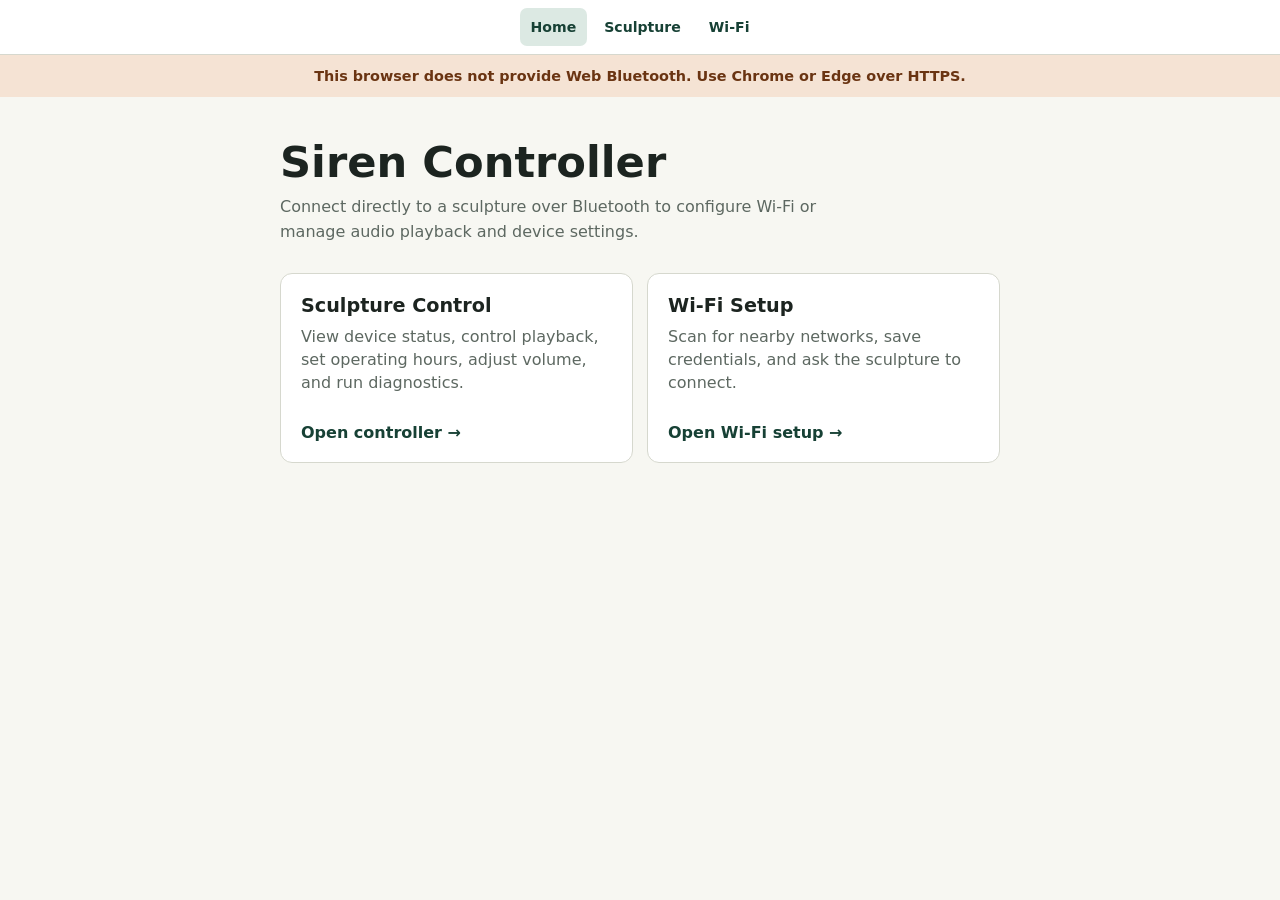
<file: index.html>
<!doctype html>
<html lang="en">
<head>
  <meta charset="utf-8">
  <meta name="viewport" content="width=device-width, initial-scale=1, viewport-fit=cover">
  <title>Siren Controller</title>
  <link rel="icon" href="./icons/siren-controller.svg" type="image/svg+xml">
  <link rel="stylesheet" href="./site.css">
  <style>
    :root {
      color-scheme: light;
      --bg: #f7f7f2;
      --panel: #fff;
      --text: #1c2420;
      --muted: #5d6861;
      --line: #d6d8ce;
      --primary: #174135;
      --primary-soft: #dce9e3;
    }
    * { box-sizing: border-box; }
    body {
      margin: 0;
      background: var(--bg);
      color: var(--text);
      font-family: system-ui, -apple-system, BlinkMacSystemFont, "Segoe UI", sans-serif;
    }
    main { width: min(760px, 100%); margin: 0 auto; padding: 40px 20px; }
    h1 { margin: 0 0 8px; font-size: clamp(1.8rem, 7vw, 2.7rem); }
    .intro { max-width: 580px; margin: 0 0 28px; color: var(--muted); line-height: 1.55; }
    .controller-grid { display: grid; grid-template-columns: repeat(2, minmax(0, 1fr)); gap: 14px; }
    .controller-card {
      display: flex;
      min-height: 190px;
      flex-direction: column;
      justify-content: space-between;
      gap: 20px;
      border: 1px solid var(--line);
      border-radius: 12px;
      padding: 20px;
      background: var(--panel);
      color: inherit;
      text-decoration: none;
    }
    .controller-card:hover, .controller-card:focus-visible { border-color: var(--primary); outline: none; }
    .controller-card h2 { margin: 0 0 8px; font-size: 1.2rem; }
    .controller-card p { margin: 0; color: var(--muted); line-height: 1.45; }
    .open-label { color: var(--primary); font-weight: 750; }
    @media (max-width: 600px) {
      main { padding: 28px 16px; }
      .controller-grid { grid-template-columns: 1fr; }
      .controller-card { min-height: 155px; }
    }
  </style>
</head>
<body>
<main>
  <h1>Siren Controller</h1>
  <p class="intro">Connect directly to a sculpture over Bluetooth to configure Wi-Fi or manage audio playback and device settings.</p>

  <div class="controller-grid">
    <a class="controller-card" href="./siren-sculpture-code/web-bluetooth/siren-control.html">
      <div>
        <h2>Sculpture Control</h2>
        <p>View device status, control playback, set operating hours, adjust volume, and run diagnostics.</p>
      </div>
      <span class="open-label">Open controller →</span>
    </a>
    <a class="controller-card" href="./rpi-ble-wifi-provisioning/web-bluetooth/provisioning.html">
      <div>
        <h2>Wi-Fi Setup</h2>
        <p>Scan for nearby networks, save credentials, and ask the sculpture to connect.</p>
      </div>
      <span class="open-label">Open Wi-Fi setup →</span>
    </a>
  </div>
</main>
<script src="./site.js"></script>
</body>
</html>
</file>
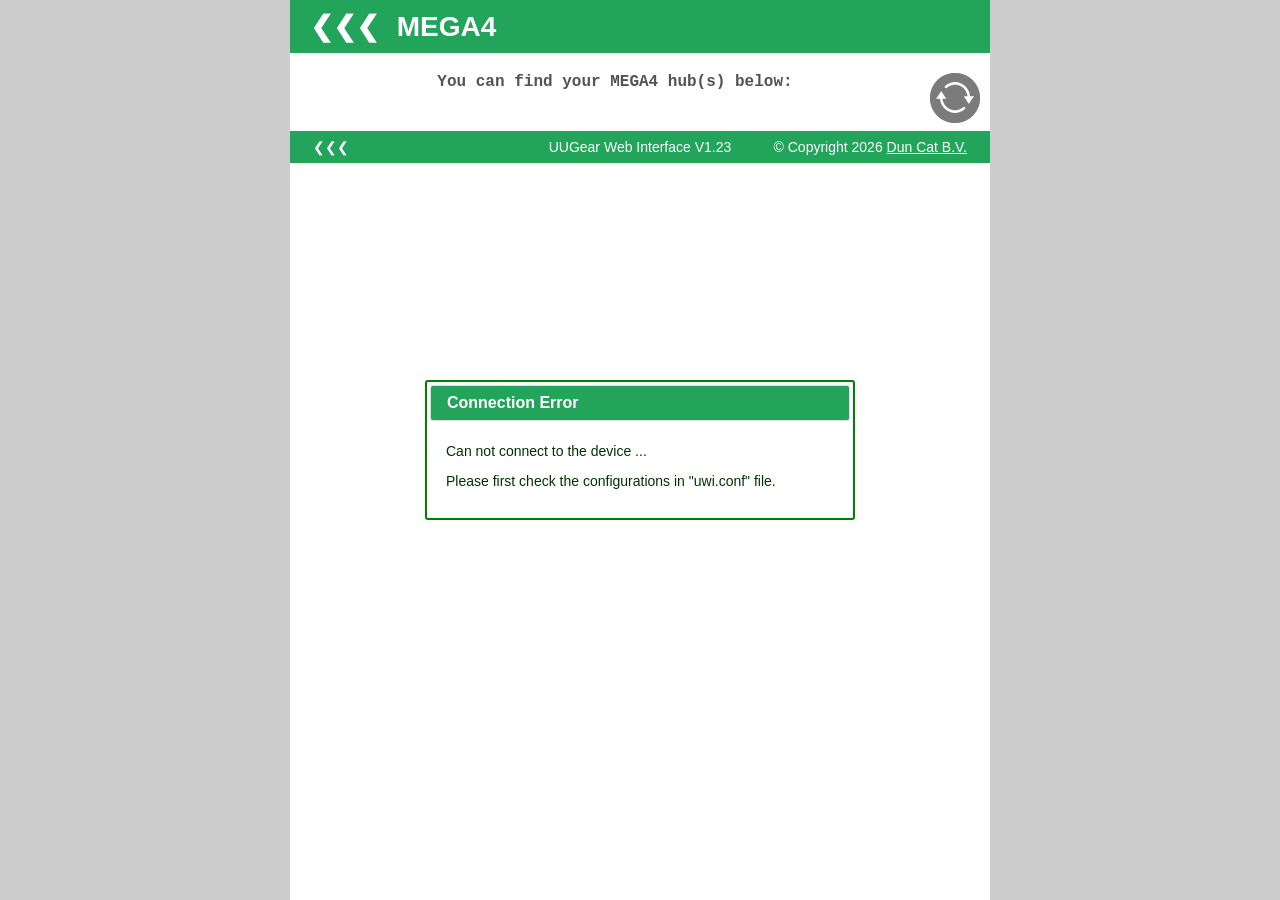
<file: reference/sample/wittypi-web-interface-scripts/mega4/index.html>
<!DOCTYPE html>
<html>
  <head>
    <title>MEGA4</title>
    <meta name="viewport" content="width=700">
    <link rel="stylesheet" type="text/css" href="../common/css/jquery-ui.css">
    <link rel="stylesheet" type="text/css" href="../common/css/jquery.timepicker.css">
    <link rel="stylesheet" type="text/css" href="../common/css/common.css">
    <link rel="stylesheet" type="text/css" href="../mega4/css/mega4.css">
    <script type="text/javascript" src="../uwi.conf"></script>
    <script type="text/javascript" src="../common/js/jquery.js"></script>
    <script type="text/javascript" src="../common/js/jquery-ui.js"></script>
    <script type="text/javascript" src="../common/js/jquery.timepicker.js"></script>
    <script type="text/javascript" src="../common/js/jquery.textfill.js"></script>
    <script type="text/javascript" src="../common/js/common.js"></script>
    <script type="text/javascript" src="./js/mega4.js"></script>
  </head>
  <body>
  <div class="content">
    <H1><a class='homebutton' href='/' target='_self' title='Back to homepage'>&#10094;&#10094;&#10094;</a> MEGA4 <span class='revInfo'></span></H1>
    <div class="overview">
      You can find your MEGA4 hub(s) below:
      <div style="float:right"><a title="Auto refresh on/off"><img id="refresh" src="../common/img/refresh_disabled.gif"></img></a></div>
    </div>
    <div class="section">
    </div>
  </div>
  <div class="shade"><img src="img/wait.gif" width="164" height="164" /></div>
  <script>
  $(document).ready(function(){
  	sharedWS.addTask('mega4|api_has_hardware', function(event) {
      if (event.data != 'yes') {
      	missingMega4();
      } else {
      	sharedWS.addTask('mega4|api_has_software', function(event) {
	      	if (event.data != 'yes') {
	      		missingSoftware();
	      	} else {
	      	  refresh();
	      	}
	      });
      }
    });
    var ref_int = null;
    var ref_btn = $('#refresh');
    ref_btn.click(function() {
      if (ref_int == null) {
        ref_int = setInterval(refresh, 1000);
        ref_btn.attr('src', '../common/img/refresh.gif');
      } else {
        clearInterval(ref_int);
        ref_btn.attr('src', '../common/img/refresh_disabled.gif');
        ref_int = null;
      }
    });
  });
  footer();
  </script>
  </body>
</html>
</file>
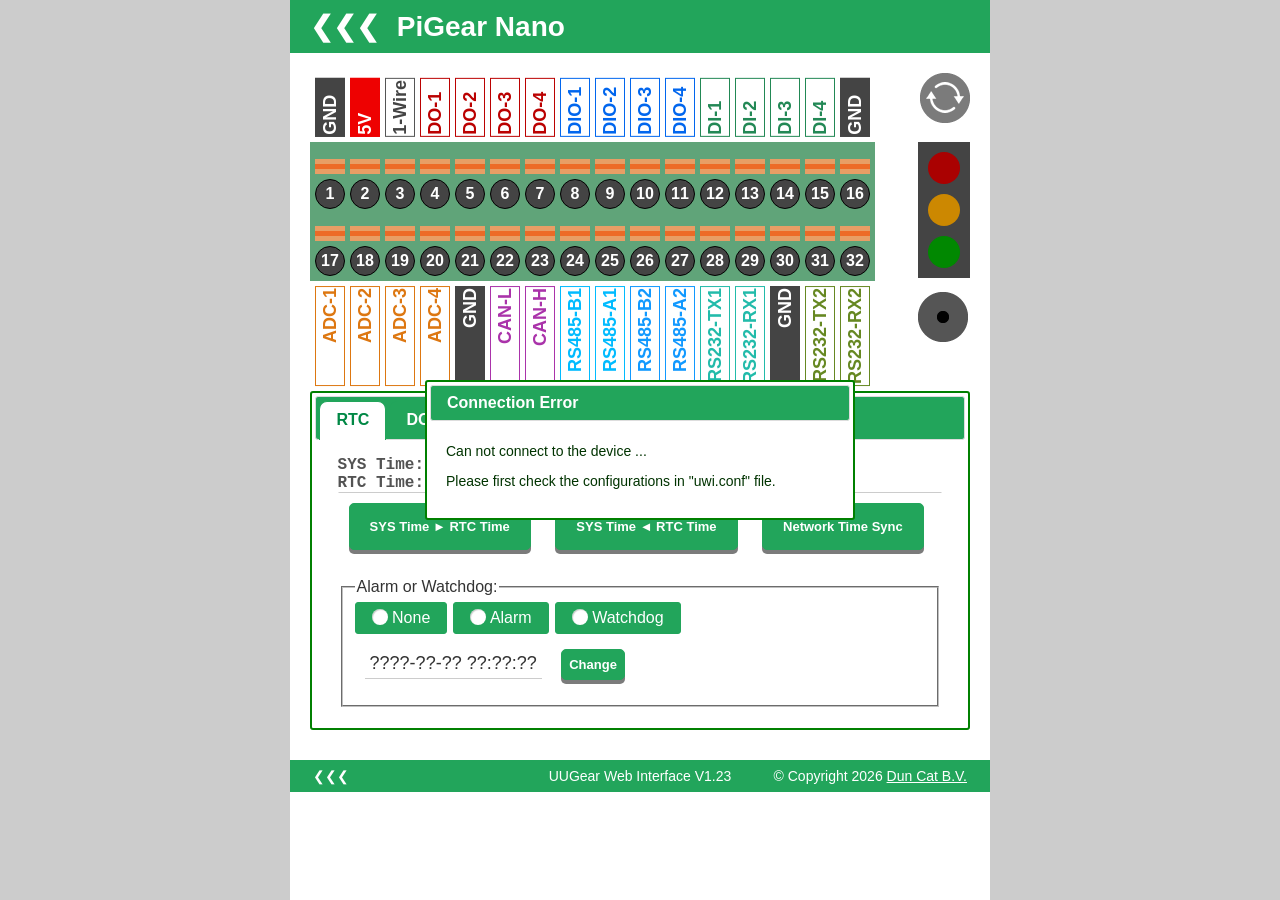
<file: reference/sample/wittypi-web-interface-scripts/pgnano/index.html>
<!DOCTYPE html>
<html>
  <head>
    <title>PiGear Nano</title>
    <meta name="viewport" content="width=700">
    <link rel="stylesheet" type="text/css" href="../common/css/jquery-ui.css">
    <link rel="stylesheet" type="text/css" href="../common/css/jquery.timepicker.css">
    <link rel="stylesheet" type="text/css" href="../common/css/common.css">
    <link rel="stylesheet" type="text/css" href="../pgnano/css/pgnano.css">
    <script type="text/javascript" src="../uwi.conf"></script>
    <script type="text/javascript" src="../common/js/jquery.js"></script>
    <script type="text/javascript" src="../common/js/jquery-ui.js"></script>
    <script type="text/javascript" src="../common/js/jquery.timepicker.js"></script>
    <script type="text/javascript" src="../common/js/jquery.textfill.js"></script>
    <script type="text/javascript" src="../common/js/common.js"></script>
    <script type="text/javascript" src="./js/pgnano.js"></script>
  </head>
  <body>
  <div class="content">
    <H1><a class='homebutton' href='/' target='_self' title='Back to homepage'>&#10094;&#10094;&#10094;</a> PiGear Nano</H1>
    <div class="overview">
      <div style="float:right;margin-right:20px; margin-top:20px"><a title="Auto refresh on/off"><img id="refresh" src="../common/img/refresh_disabled.gif"></img></a></div>
    </div>
    <div class="section">
    <table class='connector_labels up'>
      <tr>
        <td class='label gnd'>GND</td><td class='label vcc'>5V</td><td class='label'>1-Wire</td><td class='label do'>DO-1</td>
        <td class='label do'>DO-2</td><td class='label do'>DO-3</td><td class='label do'>DO-4</td><td class='label dio'>DIO-1</td>
        <td class='label dio'>DIO-2</td><td class='label dio'>DIO-3</td><td class='label dio'>DIO-4</td><td class='label di'>DI-1</td>
        <td class='label di'>DI-2</td><td class='label di'>DI-3</td><td class='label di'>DI-4</td><td class='label gnd'>GND</td>
      </tr>
    </table>
    <table class='leds'>
      <tr><td class='led red' title='Click to turn on red LED'></td></tr>
      <tr><td class='led yellow' title='Click to turn on yellow LED'></td></tr>
      <tr><td class='led green'></td></tr>
    </table>
	  <table class='cable_connector'>
      <tr>
        <td colspan='16' class='space'></td>
      </tr>
      <tr>
        <td class='btn'></td><td class='btn'></td><td class='btn'></td><td class='btn'></td>
        <td class='btn'></td><td class='btn'></td><td class='btn'></td><td class='btn'></td>
        <td class='btn'></td><td class='btn'></td><td class='btn'></td><td class='btn'></td>
        <td class='btn'></td><td class='btn'></td><td class='btn'></td><td class='btn'></td>
      </tr>
      <tr>
        <td class='hole'>1</td><td class='hole'>2</td><td class='hole'>3</td><td class='hole do'>4</td>
        <td class='hole do'>5</td><td class='hole do'>6</td><td class='hole do'>7</td><td class='hole dio'>8</td>
        <td class='hole dio'>9</td><td class='hole dio'>10</td><td class='hole dio'>11</td><td class='hole di'>12</td>
        <td class='hole di'>13</td><td class='hole di'>14</td><td class='hole di'>15</td><td class='hole'>16</td>
      </tr>
      <tr>
        <td colspan='16' class='space'></td>
      </tr>
      <tr>
        <td class='btn'></td><td class='btn'></td><td class='btn'></td><td class='btn'></td>
        <td class='btn'></td><td class='btn'></td><td class='btn'></td><td class='btn'></td>
        <td class='btn'></td><td class='btn'></td><td class='btn'></td><td class='btn'></td>
        <td class='btn'></td><td class='btn'></td><td class='btn'></td><td class='btn'></td>
      </tr>
      <tr>
        <td class='hole adc'>17</td><td class='hole adc'>18</td><td class='hole adc'>19</td><td class='hole adc'>20</td>
        <td class='hole'>21</td><td class='hole'>22</td><td class='hole'>23</td><td class='hole'>24</td>
        <td class='hole'>25</td><td class='hole'>26</td><td class='hole'>27</td><td class='hole'>28</td>
        <td class='hole'>29</td><td class='hole'>30</td><td class='hole'>31</td><td class='hole'>32</td>
      </tr>
	  </table>
    <img class='buzzer' src='img/buzzer.png' title='Click to turn on buzzer'></img>
    <table class='connector_labels down'>
      <tr>
        <td class='label adc'>ADC-1</td><td class='label adc'>ADC-2</td><td class='label adc'>ADC-3</td><td class='label adc'>ADC-4</td>
        <td class='label gnd'>GND</td><td class='label can'>CAN-L</td><td class='label can'>CAN-H</td><td class='label rs485_1'>RS485-B1</td>
        <td class='label rs485_1'>RS485-A1</td><td class='label rs485_2'>RS485-B2</td><td class='label rs485_2'>RS485-A2</td><td class='label rs232_1'>RS232-TX1</td>
        <td class='label rs232_1'>RS232-RX1</td><td class='label gnd'>GND<td class='label rs232_2'>RS232-TX2</td><td class='label rs232_2'>RS232-RX2</td>
      </tr>
    </table>
    <div id="tabs">
      <ul>
        <li><a href="#rtc">RTC</a></li>
        <li><a href="#do">DO</a></li>
        <li><a href="#dio">DIO</a></li>
        <li><a href="#di">DI</a></li>
        <li><a href="#adc">ADC</a></li>
      </ul>
      <div id="rtc">
        <div class='overview' id='systime'>SYS Time: </div>
        <div class='overview' id='rtctime'>RTC Time: </div>
        <div class="row">
          <button id="sys_to_rtc">SYS Time &#9658; RTC Time</button>
          <button id="rtc_to_sys">SYS Time &#9668; RTC Time</button>
          <button id="network_sync">Network Time Sync</button>
          <div>&nbsp;</div>
          <fieldset>
            <legend>Alarm or Watchdog: </legend>
            <label for="none">None</label>
            <input type="radio" name="alarm_watchdog" id="none">
            <label for="alarm">Alarm</label>
            <input type="radio" name="alarm_watchdog" id="alarm">
            <label for="watchdog">Watchdog</label>
            <input type="radio" name="alarm_watchdog" id="watchdog">
            <div id="alarm_details">
              <span id="alarm_time">????-??-?? ??:??:??</span>
              <button id="set_alarm">Change</button>
            </div>
          </fieldset>
        </div>
      </div>
      <div id="do">
        <table class="datagrid dout">
          <tr class="header"><td>DO-1</td><td>DO-2</td><td>DO-3</td><td>DO-4</td></tr>
          <tr>
            <td id="do1" class="clickable" title="Click to change value">0</td>
            <td id="do2" class="clickable" title="Click to change value">0</td>
            <td id="do3" class="clickable" title="Click to change value">0</td>
            <td id="do4" class="clickable" title="Click to change value">0</td>
          </tr>
        </table>
      </div>
      <div id="dio">
        <table class="datagrid dinout">
          <tr class="header"><td>DIO-1</td><td>DIO-2</td><td>DIO-3</td><td>DIO-4</td></tr>
          <tr>
            <td colspan=4>
              <select id="dio-modes">
                <option value="ININININ">IN - IN - IN - IN</option>
                <option value="ININOUTOUT">IN - IN - OUT - OUT</option>
                <option value="OUTOUTININ">OUT - OUT - IN - IN</option>
                <option value="OUTOUTOUTOUT">OUT - OUT - OUT - OUT</option>
              </select>
            </td>
          </tr>
          <tr>
            <td id="dio1">0</td>
            <td id="dio2">0</td>
            <td id="dio3">0</td>
            <td id="dio4">0</td>
          </tr>
        </table>
      </div>
      <div id="di">
        <table class="datagrid din">
          <tr class="header"><td>DI-1</td><td>DI-2</td><td>DI-3</td><td>DI-4</td></tr>
          <tr>
            <td id="di1">0</td>
            <td id="di2">0</td>
            <td id="di3">0</td>
            <td id="di4">0</td>
          </tr>
        </table>
      </div>
      <div id="adc">
        <div id="adc_conf">
          SPS=
          <select id="sps">
            <option value="240">240</option>
            <option value="60">60</option>
            <option value="15">15</option>
            <option value="3">3</option>
          </select>
          &nbsp;&nbsp;&nbsp;
          PGA=
          <select id="pga">
            <option value="1">1</option>
            <option value="2">2</option>
            <option value="4">4</option>
            <option value="8">8</option>
          </select>
        </div>
        <table class="datagrid adc">
          <tr class="header"><td> </td><td>ADC-1</td><td>ADC-2</td><td>ADC-3</td><td>ADC-4</td></tr>
          <tr>
            <td>Code</td>
            <td id="adc_c1">0</td>
            <td id="adc_c2">0</td>
            <td id="adc_c3">0</td>
            <td id="adc_c4">0</td>
          </tr>
          <tr>
            <td>Voltage</td>
            <td id="adc_v1">0.000000</td>
            <td id="adc_v2">0.000000</td>
            <td id="adc_v3">0.000000</td>
            <td id="adc_v4">0.000000</td>
          </tr>
        </table>
      </div>
    </div>
    </div>
  </div>
  <script>
  $(document).ready(function(){
    $("#tabs").tabs({
      activate: function (event, ui) {
        curTab = ui.newPanel[0].id;
        refresh_tab_content();
      }
    });
    $('#dio-modes').selectmenu({width:320}).on('selectmenuchange', function(ul, item) {
       set_dio_modes(item.item.value);
    });
    $('#sps').selectmenu({width:'auto'}).on('selectmenuchange', function(ul, item) {
       set_adc_sps(item.item.value);
    });
    $('#pga').selectmenu({width:'auto'}).on('selectmenuchange', function(ul, item) {
       set_adc_pga(item.item.value);
    });
  	sharedWS.addTask('pgnano|api_has_hardware', function(event) {
      if (event.data != 'yes') {
      	missingPiGearNano();
      } else {
      	sharedWS.addTask('pgnano|api_has_software', function(event) {
	      	if (event.data != 'yes') {
	      		missingSoftware();
	      	} else {
	      	  refresh();
	      	}
	      });
      }
    });
    var ref_int = null;
    var ref_btn = $('#refresh');
    ref_btn.click(function() {
      if (ref_int == null) {
        ref_int = setInterval(refresh, 1000);
        ref_btn.attr('src', '../common/img/refresh.gif');
      } else {
        clearInterval(ref_int);
        ref_btn.attr('src', '../common/img/refresh_disabled.gif');
        ref_int = null;
      }
    });
    
    var buzzer = $('.buzzer');
    buzzer.click(function() {
      if (buzzer.hasClass('on')) {
        sharedWS.addTask('pgnano|api_buzzer_off', function(event) {
          buzzer.removeClass('on');
          buzzer.attr('src', 'img/buzzer.png');
          buzzer.attr('title', 'Click to turn on buzzer');
        });     
      } else {
        sharedWS.addTask('pgnano|api_buzzer_on', function(event) {
          buzzer.addClass('on');
          buzzer.attr('src', 'img/buzzer_on.png');
          buzzer.attr('title', 'Click to turn off buzzer');
        });
      }
    });
    
    var redLed = $('.led.red');
    var yellowLed = $('.led.yellow');
    redLed.click(function() {
      if (redLed.hasClass('on')) {
        sharedWS.addTask('pgnano|api_red_led_off', function(event) {
          redLed.removeClass('on');
          redLed.attr('title', 'Click to turn on red LED');
          yellowLed.addClass('on');
          yellowLed.attr('title', 'Click to turn off yellow LED');
        });
      } else {
        sharedWS.addTask('pgnano|api_red_led_on', function(event) {
          redLed.addClass('on');
          redLed.attr('title', 'Click to turn off red LED');
          yellowLed.removeClass('on');
          yellowLed.attr('title', 'Click to turn on yellow LED');
        });
      }
    });
    yellowLed.click(function() {
      if (yellowLed.hasClass('on')) {
        sharedWS.addTask('pgnano|api_red_led_on', function(event) {
          redLed.addClass('on');
          redLed.attr('title', 'Click to turn off red LED');
          yellowLed.removeClass('on');
          yellowLed.attr('title', 'Click to turn on yellow LED');
        });
      } else {
        sharedWS.addTask('pgnano|api_red_led_off', function(event) {
          redLed.removeClass('on');
          redLed.attr('title', 'Click to turn on red LED');
          yellowLed.addClass('on');
          yellowLed.attr('title', 'Click to turn off yellow LED');
        });
      }
    });
    
    $('.do').click(function(){$('a[href="#do"]').click();});
    $('.dio').click(function(){$('a[href="#dio"]').click();});
    $('.di').click(function(){$('a[href="#di"]').click();});
    $('.adc').click(function(){$('a[href="#adc"]').click();});
    
    $('#sys_to_rtc').click(sys_to_rtc);
    $('#rtc_to_sys').click(rtc_to_sys);
    $('#network_sync').click(network_sync);
    
    $("input[name='alarm_watchdog']").checkboxradio().click(function(){
      var selId = $(this).attr("id");
      $('#alarm_details').css('display', selId == 'alarm' ? 'block' : 'none');
      if (selId == 'alarm') {
        turn_off_watchdog();
      } else if (selId == 'watchdog') {
        turn_on_watchdog();
      } else {
        turn_off_watchdog();
        save_alarm('');
      }  
    });
    
    $('#set_alarm').click(set_alarm);
    
    $('#do1').click(function(){ toggle_do(1); });
    $('#do2').click(function(){ toggle_do(2); });
    $('#do3').click(function(){ toggle_do(3); });
    $('#do4').click(function(){ toggle_do(4); });
    
    $('#dio1').click(function(){ toggle_dio(1); });
    $('#dio2').click(function(){ toggle_dio(2); });
    $('#dio3').click(function(){ toggle_dio(3); });
    $('#dio4').click(function(){ toggle_dio(4); });
    
  });
  footer();
  </script>
  </body>
</html>
</file>
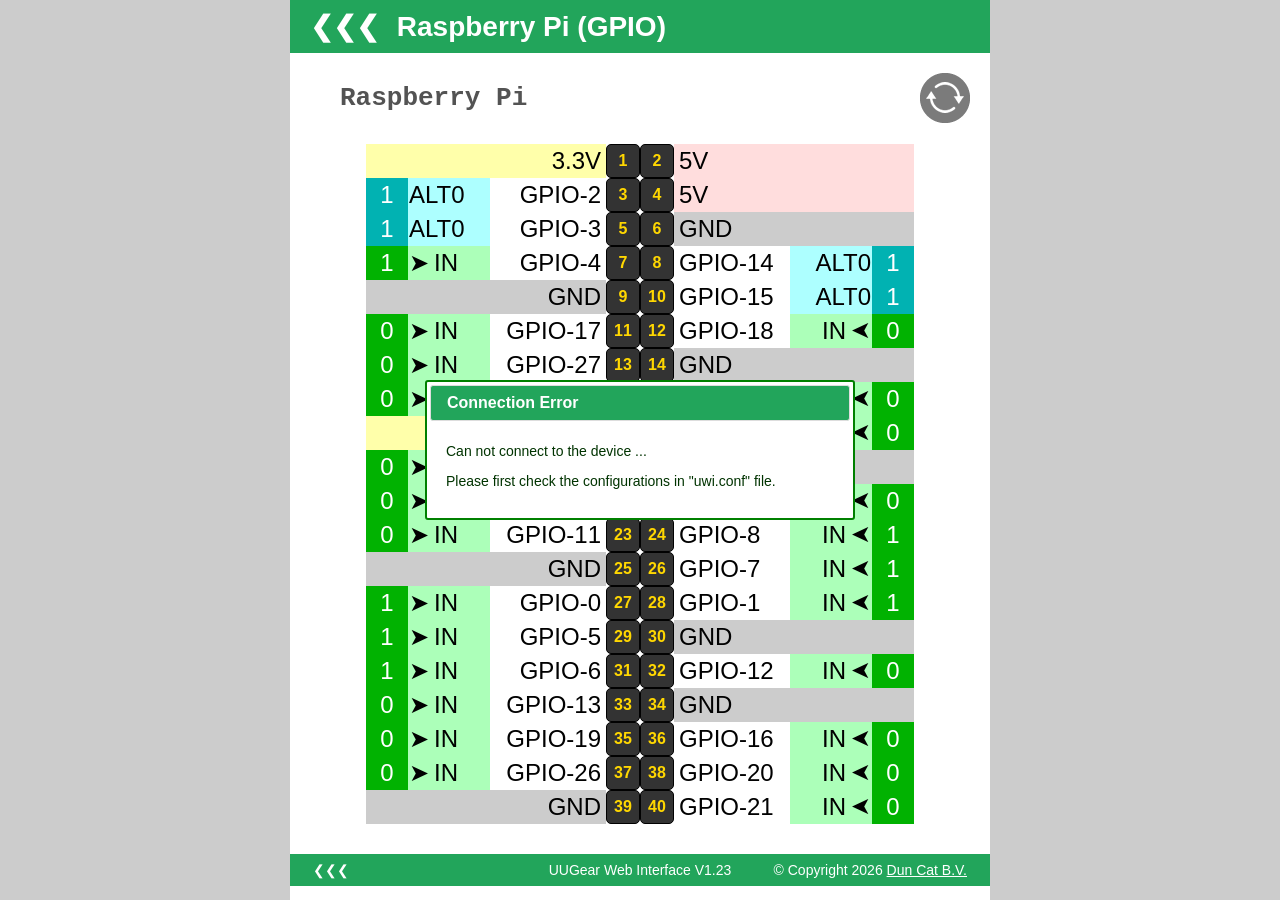
<file: reference/sample/wittypi-web-interface-scripts/rpi/index.html>
<!DOCTYPE html>
<html>
  <head>
    <title>Raspberry Pi (GPIO)</title>
    <meta name="viewport" content="width=700">
    <link rel="stylesheet" type="text/css" href="../common/css/jquery-ui.css">
    <link rel="stylesheet" type="text/css" href="../common/css/common.css">
    <link rel="stylesheet" type="text/css" href="./css/rpi.css">
    <script type="text/javascript" src="../uwi.conf"></script>
    <script type="text/javascript" src="../common/js/jquery.js"></script>
    <script type="text/javascript" src="../common/js/jquery-ui.js"></script>
    <script type="text/javascript" src="../common/js/common.js"></script>
    <script type="text/javascript" src="./js/rpi.js"></script>
  </head>
  <body>
  <div class="content">
    <H1><a class='homebutton' href='/' target='_self' title='Back to homepage'>&#10094;&#10094;&#10094;</a> Raspberry Pi (GPIO)</H1>
    <div class="section">
    <div class="overview" style="line-height: 50px;">
        <div style="float:right"><a title="Auto refresh on/off"><img id="refresh" src="../common/img/refresh_disabled.gif"></img></a></div>
        <div id='rpiModel'>Raspberry Pi</div>
    </div>
      
    <table id='gpioTable'>
      <tr>
        <td class='tool'></td><td class='gpio_value dc3v3'></td><td class='dc3v3 lcol'></td><td class='gpio_label dc3v3 lcol'>3.3V</td><td class='gpio_header'>1</td>
          <td class='gpio_header'>2</td><td class='gpio_label dc5v rcol'>5V</td><td class='dc5v rcol'></td><td class='gpio_value dc5v'></td><td class='tool'></td>
      </tr>
      <tr>
        <td class='tool'></td><td class='gpio_value alt0'>1</td><td class='gpio_mode alt0 lcol'>ALT0</td><td class='gpio_label lcol'>GPIO-2</td><td class='gpio_header'>3</td>
          <td class='gpio_header'>4</td><td class='gpio_label dc5v rcol'>5V</td><td class='dc5v rcol'></td><td class='gpio_value dc5v'></td><td class='tool'></td>
      </tr>
      <tr>
        <td class='tool'></td><td class='gpio_value alt0'>1</td><td class='gpio_mode alt0 lcol'>ALT0</td><td class='gpio_label lcol'>GPIO-3</td><td class='gpio_header'>5</td>
          <td class='gpio_header'>6</td><td class='gpio_label gnd rcol'>GND</td><td class='gnd rcol'></td><td class='gpio_value gnd'></td><td class='tool'></td>
      </tr>
      <tr>
        <td class='tool'></td><td class='gpio_value input'>1</td><td class='gpio_mode input lcol'>IN</td><td class='gpio_label lcol'>GPIO-4</td><td class='gpio_header'>7</td>
          <td class='gpio_header'>8</td><td class='gpio_label rcol'>GPIO-14</td><td class='gpio_mode alt0 rcol'>ALT0</td><td class='gpio_value alt0'>1</td><td class='tool'></td>
      </tr>
      <tr>
        <td class='tool'></td><td class='gpio_value gnd'></td><td class='gnd lcol'></td><td class='gpio_label gnd lcol'>GND</td><td class='gpio_header'>9</td>
          <td class='gpio_header'>10</td><td class='gpio_label rcol'>GPIO-15</td><td class='gpio_mode alt0 rcol'>ALT0</td><td class='gpio_value alt0'>1</td><td class='tool'></td>
      </tr>
      <tr>
        <td class='tool'></td><td class='gpio_value input'>0</td><td class='gpio_mode input lcol'>IN</td><td class='gpio_label lcol'>GPIO-17</td><td class='gpio_header'>11</td>
          <td class='gpio_header'>12</td><td class='gpio_label rcol'>GPIO-18</td><td class='gpio_mode input rcol'>IN</td><td class='gpio_value input'>0</td><td class='tool'></td>
      </tr>
      <tr>
        <td class='tool'></td><td class='gpio_value input'>0</td><td class='gpio_mode input lcol'>IN</td><td class='gpio_label lcol'>GPIO-27</td><td class='gpio_header'>13</td>
          <td class='gpio_header'>14</td><td class='gpio_label gnd rcol'>GND</td><td class='gnd rcol'></td><td class='gpio_value gnd'></td><td class='tool'></td>
      </tr>
      <tr>
        <td class='tool'></td><td class='gpio_value input'>0</td><td class='gpio_mode input lcol'>IN</td><td class='gpio_label lcol'>GPIO-22</td><td class='gpio_header'>15</td>
          <td class='gpio_header'>16</td><td class='gpio_label rcol'>GPIO-23</td><td class='gpio_mode input rcol'>IN</td><td class='gpio_value input'>0</td><td class='tool'></td>
      </tr>
      <tr>
        <td class='tool'></td><td class='gpio_value dc3v3'></td><td class='dc3v3 lcol'></td><td class='gpio_label dc3v3 lcol'>3.3V</td><td class='gpio_header'>17</td>
          <td class='gpio_header'>18</td><td class='gpio_label rcol'>GPIO-24</td><td class='gpio_mode input rcol'>IN</td><td class='gpio_value input'>0</td><td class='tool'></td>
      </tr>
      <tr>
        <td class='tool'></td><td class='gpio_value input'>0</td><td class='gpio_mode input lcol'>IN</td><td class='gpio_label lcol'>GPIO-10</td><td class='gpio_header'>19</td>
          <td class='gpio_header'>20</td><td class='gpio_label gnd rcol'>GND</td><td class='gnd rcol'></td><td class='gpio_value gnd'></td><td class='tool'></td>
      </tr>
      <tr>
        <td class='tool'></td><td class='gpio_value input'>0</td><td class='gpio_mode input lcol'>IN</td><td class='gpio_label lcol'>GPIO-9</td><td class='gpio_header'>21</td>
          <td class='gpio_header'>22</td><td class='gpio_label rcol'>GPIO-25</td><td class='gpio_mode input rcol'>IN</td><td class='gpio_value input'>0</td><td class='tool'></td>
      </tr>
      <tr>
        <td class='tool'></td><td class='gpio_value input'>0</td><td class='gpio_mode input lcol'>IN</td><td class='gpio_label lcol'>GPIO-11</td><td class='gpio_header'>23</td>
          <td class='gpio_header'>24</td><td class='gpio_label rcol'>GPIO-8</td><td class='gpio_mode input rcol'>IN</td><td class='gpio_value input'>1</td><td class='tool'></td>
      </tr>
      <tr>
        <td class='tool'></td><td class='gpio_value gnd'></td><td class='gnd lcol'></td><td class='gpio_label gnd lcol'>GND</td><td class='gpio_header'>25</td>
          <td class='gpio_header'>26</td><td class='gpio_label rcol'>GPIO-7</td><td class='gpio_mode input rcol'>IN</td><td class='gpio_value input'>1</td><td class='tool'></td>
      </tr>
      <tr>
        <td class='tool'></td><td class='gpio_value input'>1</td><td class='gpio_mode input lcol'>IN</td><td class='gpio_label lcol'>GPIO-0</td><td class='gpio_header'>27</td>
          <td class='gpio_header'>28</td><td class='gpio_label rcol'>GPIO-1</td><td class='gpio_mode input rcol'>IN</td><td class='gpio_value input'>1</td><td class='tool'></td>
      </tr>      
      <tr>
        <td class='tool'></td><td class='gpio_value input'>1</td><td class='gpio_mode input lcol'>IN</td><td class='gpio_label lcol'>GPIO-5</td><td class='gpio_header'>29</td>
          <td class='gpio_header'>30</td><td class='gpio_label gnd rcol'>GND</td><td class='gnd rcol'></td><td class='gpio_value gnd'></td><td class='tool'></td>
      </tr>
      <tr>
        <td class='tool'></td><td class='gpio_value input'>1</td><td class='gpio_mode input lcol'>IN</td><td class='gpio_label lcol'>GPIO-6</td><td class='gpio_header'>31</td>
          <td class='gpio_header'>32</td><td class='gpio_label rcol'>GPIO-12</td><td class='gpio_mode input rcol'>IN</td><td class='gpio_value input'>0</td><td class='tool'></td>
      </tr>
      <tr>
        <td class='tool'></td><td class='gpio_value input'>0</td><td class='gpio_mode input lcol'>IN</td><td class='gpio_label lcol'>GPIO-13</td><td class='gpio_header'>33</td>
          <td class='gpio_header'>34</td><td class='gpio_label gnd rcol'>GND</td><td class='gnd rcol'></td><td class='gpio_value gnd'></td><td class='tool'></td>
      </tr>
      <tr>
        <td class='tool'></td><td class='gpio_value input'>0</td><td class='gpio_mode input lcol'>IN</td><td class='gpio_label lcol'>GPIO-19</td><td class='gpio_header'>35</td>
          <td class='gpio_header'>36</td><td class='gpio_label rcol'>GPIO-16</td><td class='gpio_mode input rcol'>IN</td><td class='gpio_value input'>0</td><td class='tool'></td>
      </tr>
      <tr>
        <td class='tool'></td><td class='gpio_value input'>0</td><td class='gpio_mode input lcol'>IN</td><td class='gpio_label lcol'>GPIO-26</td><td class='gpio_header'>37</td>
          <td class='gpio_header'>38</td><td class='gpio_label rcol'>GPIO-20</td><td class='gpio_mode input rcol'>IN</td><td class='gpio_value input'>0</td><td class='tool'></td>
      </tr>
      <tr>
        <td class='tool'></td><td class='gpio_value gnd'></td><td class='gnd lcol'></td><td class='gpio_label gnd lcol'>GND</td><td class='gpio_header'>39</td>
          <td class='gpio_header'>40</td><td class='gpio_label rcol'>GPIO-21</td><td class='gpio_mode input rcol'>IN</td><td class='gpio_value input'>0</td><td class='tool'></td>
      </tr>
    </table>
  
    </div>
  </div>
  <script>
  $(document).ready(function(){
    sharedWS.addTask('rpi|api_get_rpi_model', function(event) {
		  $('#rpiModel').text(event.data);
	    refreshGPIO();
	  });
    var ref_int = null;
    var ref_btn = $('#refresh');
    ref_btn.click(function() {
      if (ref_int == null) {
        ref_int = setInterval(refreshGPIO, 1000);
        ref_btn.attr('src', '../common/img/refresh.gif');
      } else {
        clearInterval(ref_int);
        ref_btn.attr('src', '../common/img/refresh_disabled.gif');
        ref_int = null;
      }
    });
    setupValueButtons();
    setupModeButtons();
  });
  footer();
  </script>
  </body>
</html>
</file>
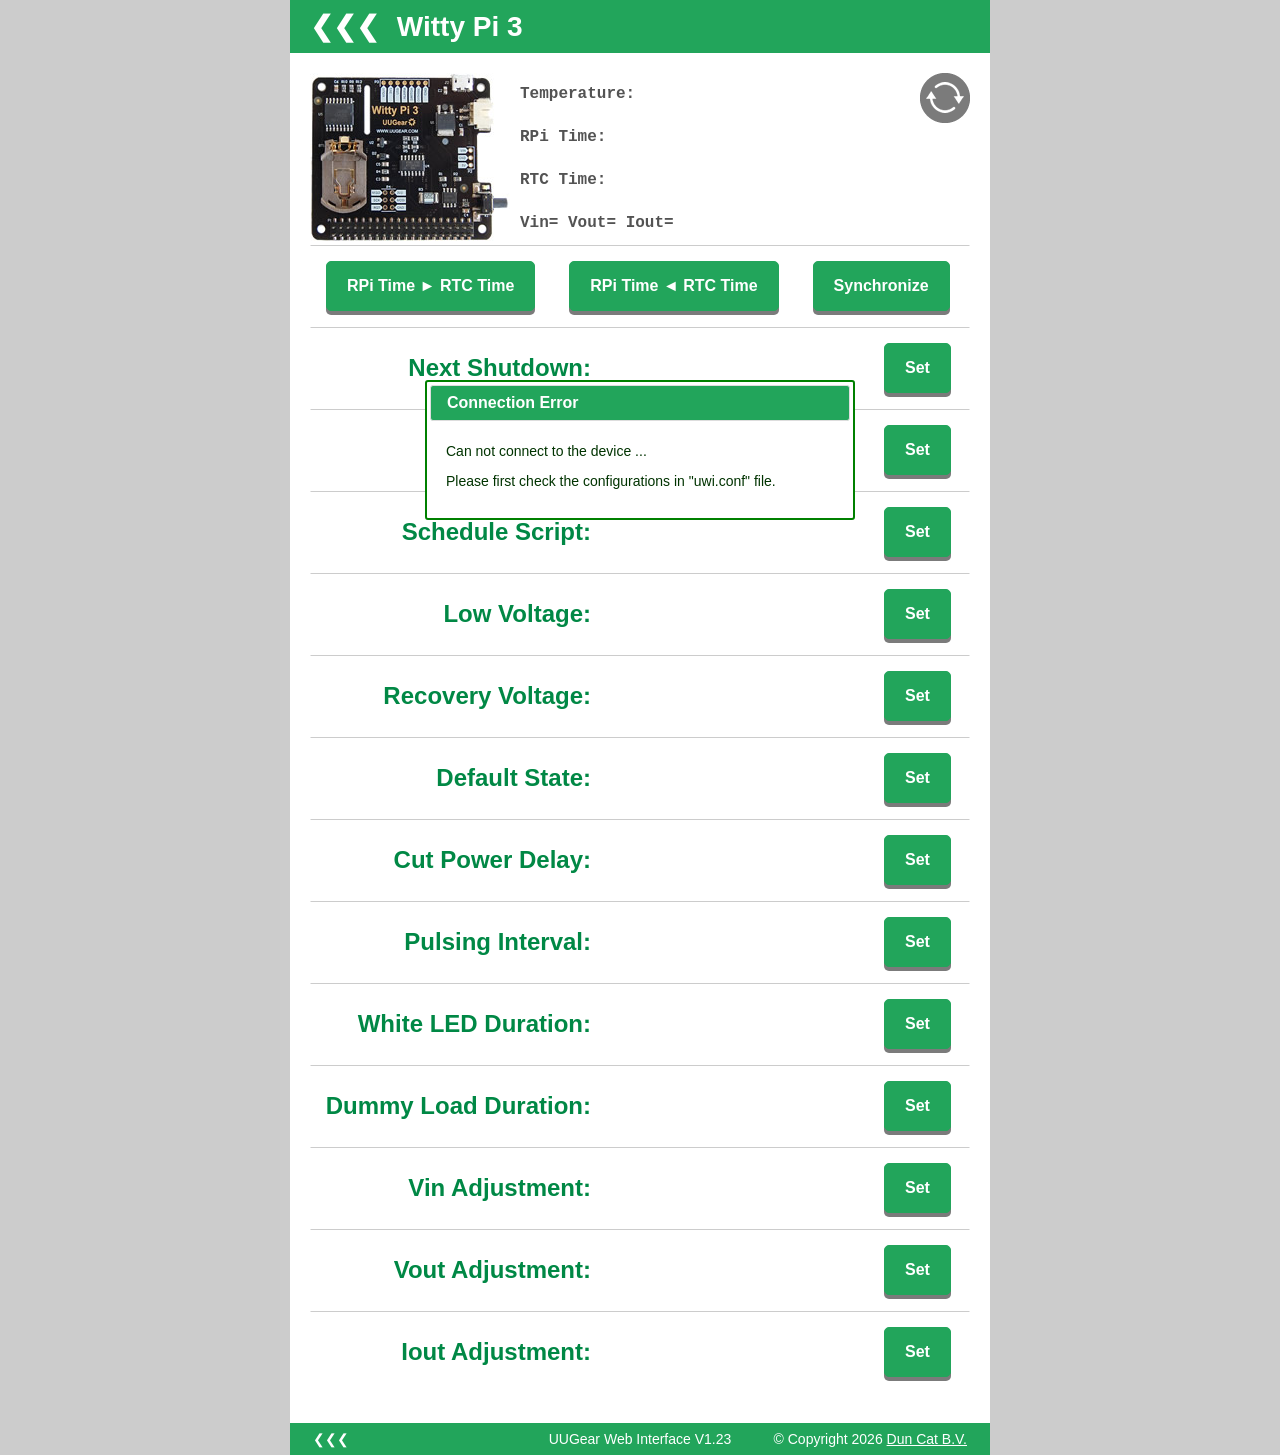
<file: reference/sample/wittypi-web-interface-scripts/wittypi3/index.html>
<!DOCTYPE html>
<html>
  <head>
    <title>Witty Pi 3</title>
    <meta name="viewport" content="width=700">
    <link rel="stylesheet" type="text/css" href="../common/css/jquery-ui.css">
    <link rel="stylesheet" type="text/css" href="../common/css/jquery.timepicker.css">
    <link rel="stylesheet" type="text/css" href="../common/css/common.css">
    <link rel="stylesheet" type="text/css" href="../wittypi3/css/wittypi3.css">
    <script type="text/javascript" src="../uwi.conf"></script>
    <script type="text/javascript" src="../common/js/jquery.js"></script>
    <script type="text/javascript" src="../common/js/jquery-ui.js"></script>
    <script type="text/javascript" src="../common/js/jquery.timepicker.js"></script>
    <script type="text/javascript" src="../common/js/common.js"></script>
    <script type="text/javascript" src="./js/wittypi3.js"></script>
  </head>
  <body>
  <div class="content">
    <H1><a class='homebutton' href='/' target='_self' title='Back to homepage'>&#10094;&#10094;&#10094;</a> Witty Pi 3 <span class='revInfo'></span></H1>
    <div class="section">
      <img class='thumbnail' src="img/wittypi3.jpg" style="float:left; margin-right:10px;"></img>
      <div class="overview" style="line-height: 43px;">
        <div style="float:right"><a title="Auto refresh on/off"><img id="refresh" src="../common/img/refresh_disabled.gif"></img></a></div>
        <div>Temperature: <span id="temperature"></span></div>
        <div>RPi Time: <span id="rpi_time"></span></div>
        <div>RTC Time: <span id="rtc_time"></span></div>
        <div><span id="v_in">Vin=</span> <span id="v_out">Vout=</span> <span id="i_out">Iout=</span></div>
      </div>
      <div class="row">
        <button id="sys_to_rtc">RPi Time &#9658; RTC Time</button>
        <button id="rtc_to_sys">RPi Time &#9668; RTC Time</button>
        <button id="sync">Synchronize</button>
      </div>
      <div class="row">
        <div class="left">Next Shutdown:</div>
        <div class="right"><button id="next_shutdown">Set</button></div>
        <div class="middle" id="shutdown_time">&nbsp;</div>
      </div>
      <div class="row">
        <div class="left">Next Startup:</div>
        <div class="right"><button id="next_startup">Set</button></div>
        <div class="middle" id="startup_time">&nbsp;</div>
      </div>
      <div class="row">
        <div class="left">Schedule Script:</div>
        <div class="right"><button id="set_script">Set</button></div>
        <div class="middle" id="schedule_script">&nbsp;</div>
      </div>

      <div class="row">
        <div class="left">Low Voltage:</div>
        <div class="right"><button id="set_low_voltage">Set</button></div>
        <div class="middle" id="low_voltage">&nbsp;</div>
      </div>
      <div class="row">
        <div class="left">Recovery Voltage:</div>
        <div class="right"><button id="set_recovery_voltage">Set</button></div>
        <div class="middle" id="recovery_voltage">&nbsp;</div>
      </div>
      <div class="row">
        <div class="left">Default State:</div>
        <div class="right"><button id="set_default_state">Set</button></div>
        <div class="middle" id="default_state">&nbsp;</div>
      </div>
      <div class="row">
        <div class="left">Cut Power Delay:</div>
        <div class="right"><button id="set_cut_power_delay">Set</button></div>
        <div class="middle" id="cut_power_delay">&nbsp;</div>
      </div>
      <div class="row">
        <div class="left">Pulsing Interval:</div>
        <div class="right"><button id="set_pulsing_interval">Set</button></div>
        <div class="middle" id="pulsing_interval">&nbsp;</div>
      </div>
      <div class="row">
        <div class="left">White LED Duration:</div>
        <div class="right"><button id="set_led_duration">Set</button></div>
        <div class="middle" id="led_duration">&nbsp;</div>
      </div>
      <div class="row">
        <div class="left">Dummy Load Duration:</div>
        <div class="right"><button id="set_dummy_load_duration">Set</button></div>
        <div class="middle" id="dummy_load_duration">&nbsp;</div>
      </div>
      <div class="row">
        <div class="left">Vin Adjustment:</div>
        <div class="right"><button id="set_vin_adjustment">Set</button></div>
        <div class="middle" id="vin_adjustment">&nbsp;</div>
      </div>
      <div class="row">
        <div class="left">Vout Adjustment:</div>
        <div class="right"><button id="set_vout_adjustment">Set</button></div>
        <div class="middle" id="vout_adjustment">&nbsp;</div>
      </div>
      <div class="row">
        <div class="left">Iout Adjustment:</div>
        <div class="right"><button id="set_iout_adjustment">Set</button></div>
        <div class="middle" id="iout_adjustment">&nbsp;</div>
      </div>
    </div>
  </div>
  <script>
  var is_rev2 = false;
  $(document).ready(function(){
  	sharedWS.addTask('wittypi3|api_has_hardware', function(event) {
      if (event.data != 'yes') {
      	missingWittyPi3();
      } else {
      	sharedWS.addTask('wittypi3|api_has_software', function(event) {
	      	if (event.data != 'yes') {
	      		missingSoftware();
	      	} else {
	      		sharedWS.addTask('wittypi3|api_is_rev2', function(event) {
	      			is_rev2 = (event.data == 'yes');
	      			$('title').text(is_rev2 ? 'Witty Pi 3 (Rev2)' : 'Witty Pi 3');
	      			$('.revInfo').text(is_rev2 ? '(Rev2)' : '');
	      			$('.thumbnail').attr('src', is_rev2 ? 'img/wittypi3r2.jpg' : 'img/wittypi3.jpg');
	      		});
	      		refresh();
	      	}
	      });
      }
    });
    var ref_int = null;
    var ref_btn = $('#refresh');
    ref_btn.click(function() {
      if (ref_int == null) {
        ref_int = setInterval(refreshOverview, 1000);
        ref_btn.attr('src', '../common/img/refresh.gif');
      } else {
        clearInterval(ref_int);
        ref_btn.attr('src', '../common/img/refresh_disabled.gif');
        ref_int = null;
      }
    });
    
    $('#sys_to_rtc').click(sys_to_rtc);
    $('#rtc_to_sys').click(rtc_to_sys);
    $('#sync').click(sync);
    $('#next_shutdown').click(next_shutdown);
    $('#next_startup').click(next_startup);
    $('#set_script').click(set_script);
    
    $('#set_low_voltage').click(set_low_voltage);
    $('#set_recovery_voltage').click(set_recovery_voltage);
    $('#set_default_state').click(set_default_state);
    $('#set_cut_power_delay').click(set_cut_power_delay);
    $('#set_pulsing_interval').click(set_pulsing_interval);
    $('#set_led_duration').click(set_led_duration);
    $('#set_dummy_load_duration').click(set_dummy_load_duration);
    $('#set_vin_adjustment').click(set_vin_adjustment);
    $('#set_vout_adjustment').click(set_vout_adjustment);
    $('#set_iout_adjustment').click(set_iout_adjustment);
    
  });
  footer();
  </script>
  </body>
</html>
</file>
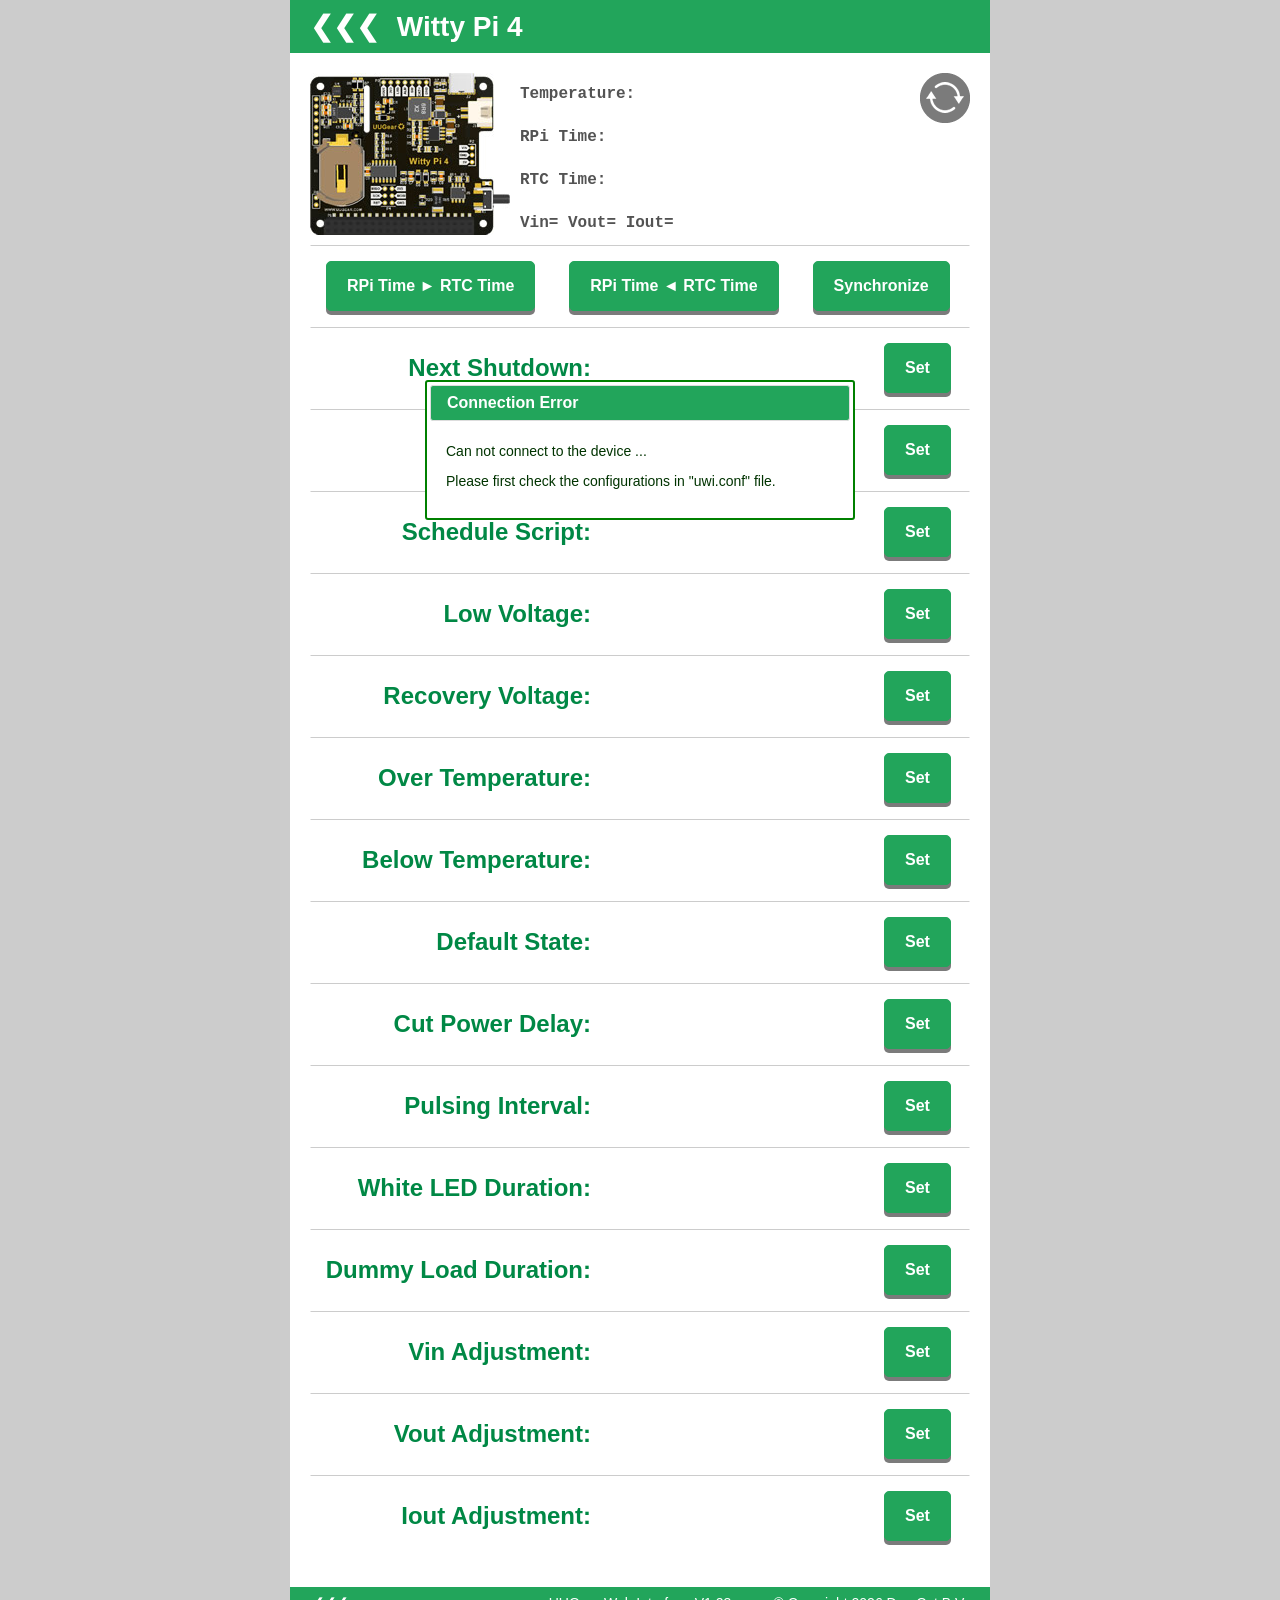
<file: reference/sample/wittypi-web-interface-scripts/wittypi4/index.html>
<!DOCTYPE html>
<html>
  <head>
    <title>Witty Pi 4</title>
    <meta name="viewport" content="width=700">
    <link rel="stylesheet" type="text/css" href="../common/css/jquery-ui.css">
    <link rel="stylesheet" type="text/css" href="../common/css/jquery.timepicker.css">
    <link rel="stylesheet" type="text/css" href="../common/css/common.css">
    <link rel="stylesheet" type="text/css" href="css/wittypi4.css">
    <script type="text/javascript" src="../uwi.conf"></script>
    <script type="text/javascript" src="../common/js/jquery.js"></script>
    <script type="text/javascript" src="../common/js/jquery-ui.js"></script>
    <script type="text/javascript" src="../common/js/jquery.timepicker.js"></script>
    <script type="text/javascript" src="../common/js/common.js"></script>
    <script type="text/javascript" src="./js/wittypi4.js"></script>
  </head>
  <body>
  <div class="content">
    <H1><a class='homebutton' href='/' target='_self' title='Back to homepage'>&#10094;&#10094;&#10094;</a> Witty Pi 4 <span class='revInfo'></span><span class='fwRev'></span></H1>
    <div class="section">
      <img class='thumbnail' src="img/wittypi4.jpg" style="float:left; margin-right:10px;"></img>
      <div class="overview" style="line-height: 43px;">
        <div style="float:right"><a title="Auto refresh on/off"><img id="refresh" src="../common/img/refresh_disabled.gif"></img></a></div>
        <div>Temperature: <span id="temperature"></span></div>
        <div>RPi Time: <span id="rpi_time"></span></div>
        <div>RTC Time: <span id="rtc_time"></span></div>
        <div><span id="v_in">Vin=</span> <span id="v_out">Vout=</span> <span id="i_out">Iout=</span> <span id="battery_status"></span></div>
      </div>
      <div class="row">
        <button id="sys_to_rtc">RPi Time &#9658; RTC Time</button>
        <button id="rtc_to_sys">RPi Time &#9668; RTC Time</button>
        <button id="sync">Synchronize</button>
      </div>
      <div class="row">
        <div class="left">Next Shutdown:</div>
        <div class="right"><button id="next_shutdown">Set</button></div>
        <div class="middle" id="shutdown_time">&nbsp;</div>
      </div>
      <div class="row">
        <div class="left">Next Startup:</div>
        <div class="right"><button id="next_startup">Set</button></div>
        <div class="middle" id="startup_time">&nbsp;</div>
      </div>
      <div class="row">
        <div class="left">Schedule Script:</div>
        <div class="right"><button id="set_script">Set</button></div>
        <div class="middle" id="schedule_script">&nbsp;</div>
      </div>

      <div class="row">
        <div class="left">Low Voltage:</div>
        <div class="right"><button id="set_low_voltage">Set</button></div>
        <div class="middle" id="low_voltage">&nbsp;</div>
      </div>
      <div class="row" id="recoveryVoltage">
        <div class="left">Recovery Voltage:</div>
        <div class="right"><button id="set_recovery_voltage">Set</button></div>
        <div class="middle" id="recovery_voltage">&nbsp;</div>
      </div>
      <div class="row" id="usbConnAction">
        <div class="left">When USB is plugged:</div>
        <div class="right"><button id="set_usb_connect_action">Set</button></div>
        <div class="middle" id="usb_connect_action">&nbsp;</div>
      </div>
      <div class="row">
        <div class="left">Over Temperature:</div>
        <div class="right"><button id="set_over_temperature_action">Set</button></div>
        <div class="middle" id="over_temperature_action">&nbsp;</div>
      </div>
      <div class="row">
        <div class="left">Below Temperature:</div>
        <div class="right"><button id="set_below_temperature_action">Set</button></div>
        <div class="middle" id="below_temperature_action">&nbsp;</div>
      </div>
      <div class="row">
        <div class="left">Default State:</div>
        <div class="right"><button id="set_default_state">Set</button></div>
        <div class="middle" id="default_state">&nbsp;</div>
      </div>
      <div class="row" id="defaultOnDelay">
        <div class="left">Default ON Delay:</div>
        <div class="right"><button id="set_default_on_delay">Set</button></div>
        <div class="middle" id="default_on_delay">&nbsp;</div>
      </div>
      <div class="row">
        <div class="left">Cut Power Delay:</div>
        <div class="right"><button id="set_cut_power_delay">Set</button></div>
        <div class="middle" id="cut_power_delay">&nbsp;</div>
      </div>
      <div class="row">
        <div class="left">Pulsing Interval:</div>
        <div class="right"><button id="set_pulsing_interval">Set</button></div>
        <div class="middle" id="pulsing_interval">&nbsp;</div>
      </div>
      <div class="row">
        <div class="left">White LED Duration:</div>
        <div class="right"><button id="set_led_duration">Set</button></div>
        <div class="middle" id="led_duration">&nbsp;</div>
      </div>
      <div class="row">
        <div class="left">Dummy Load Duration:</div>
        <div class="right"><button id="set_dummy_load_duration">Set</button></div>
        <div class="middle" id="dummy_load_duration">&nbsp;</div>
      </div>
      <div class="row">
        <div class="left">Vin Adjustment:</div>
        <div class="right"><button id="set_vin_adjustment">Set</button></div>
        <div class="middle" id="vin_adjustment">&nbsp;</div>
      </div>
      <div class="row">
        <div class="left">Vout Adjustment:</div>
        <div class="right"><button id="set_vout_adjustment">Set</button></div>
        <div class="middle" id="vout_adjustment">&nbsp;</div>
      </div>
      <div class="row">
        <div class="left">Iout Adjustment:</div>
        <div class="right"><button id="set_iout_adjustment">Set</button></div>
        <div class="middle" id="iout_adjustment">&nbsp;</div>
      </div>
    </div>
  </div>
  <script>
  $(document).ready(function(){
  	sharedWS.addTask('wittypi4|api_has_hardware', function(event) {
      if (event.data == 'no') {
      	missingWittyPi4();
      } else {
        if (event.data == 'mini') {
          $('.revInfo').text('Mini');
          $('.thumbnail').attr('src', 'img/wittypi4_mini.jpg');
        } else if (event.data == 'l3v7') {
          $('.revInfo').text('L3V7');
          $('.thumbnail').attr('src', 'img/wittypi4_l3v7.jpg');
          $('#recoveryVoltage').css('display', 'none');
          $('#usbConnAction').css('display', 'block');
        } 
      	sharedWS.addTask('wittypi4|api_has_software', function(event) {
	      	if (event.data != 'yes') {
	      		missingSoftware();
	      	} else {
	      		refresh();
	      	}
	      });
        sharedWS.addTask('wittypi4|api_get_firmware_rev', function(event) {
	      	$('.fwRev').text(event.data);
	      });
      }
    });
    var ref_int = null;
    var ref_btn = $('#refresh');
    ref_btn.click(function() {
      if (ref_int == null) {
        ref_int = setInterval(refresh, 1000);
        ref_btn.attr('src', '../common/img/refresh.gif');
      } else {
        clearInterval(ref_int);
        ref_btn.attr('src', '../common/img/refresh_disabled.gif');
        ref_int = null;
      }
    });
    
    $('#sys_to_rtc').click(sys_to_rtc);
    $('#rtc_to_sys').click(rtc_to_sys);
    $('#sync').click(sync);
    $('#next_shutdown').click(next_shutdown);
    $('#next_startup').click(next_startup);
    $('#set_script').click(set_script);
    
    $('#set_low_voltage').click(set_low_voltage);
    $('#set_recovery_voltage').click(set_recovery_voltage);
    $('#set_usb_connect_action').click(set_usb_connect_action);
    
    $('#set_over_temperature_action').click(set_over_temperature_action);
    $('#set_below_temperature_action').click(set_below_temperature_action);
    
    $('#set_default_state').click(set_default_state);
    $('#set_default_on_delay').click(set_default_on_delay);
    $('#set_cut_power_delay').click(set_cut_power_delay);
    $('#set_pulsing_interval').click(set_pulsing_interval);
    $('#set_led_duration').click(set_led_duration);
    $('#set_dummy_load_duration').click(set_dummy_load_duration);
    $('#set_vin_adjustment').click(set_vin_adjustment);
    $('#set_vout_adjustment').click(set_vout_adjustment);
    $('#set_iout_adjustment').click(set_iout_adjustment);
    
  });
  footer();
  </script>
  </body>
</html>
</file>
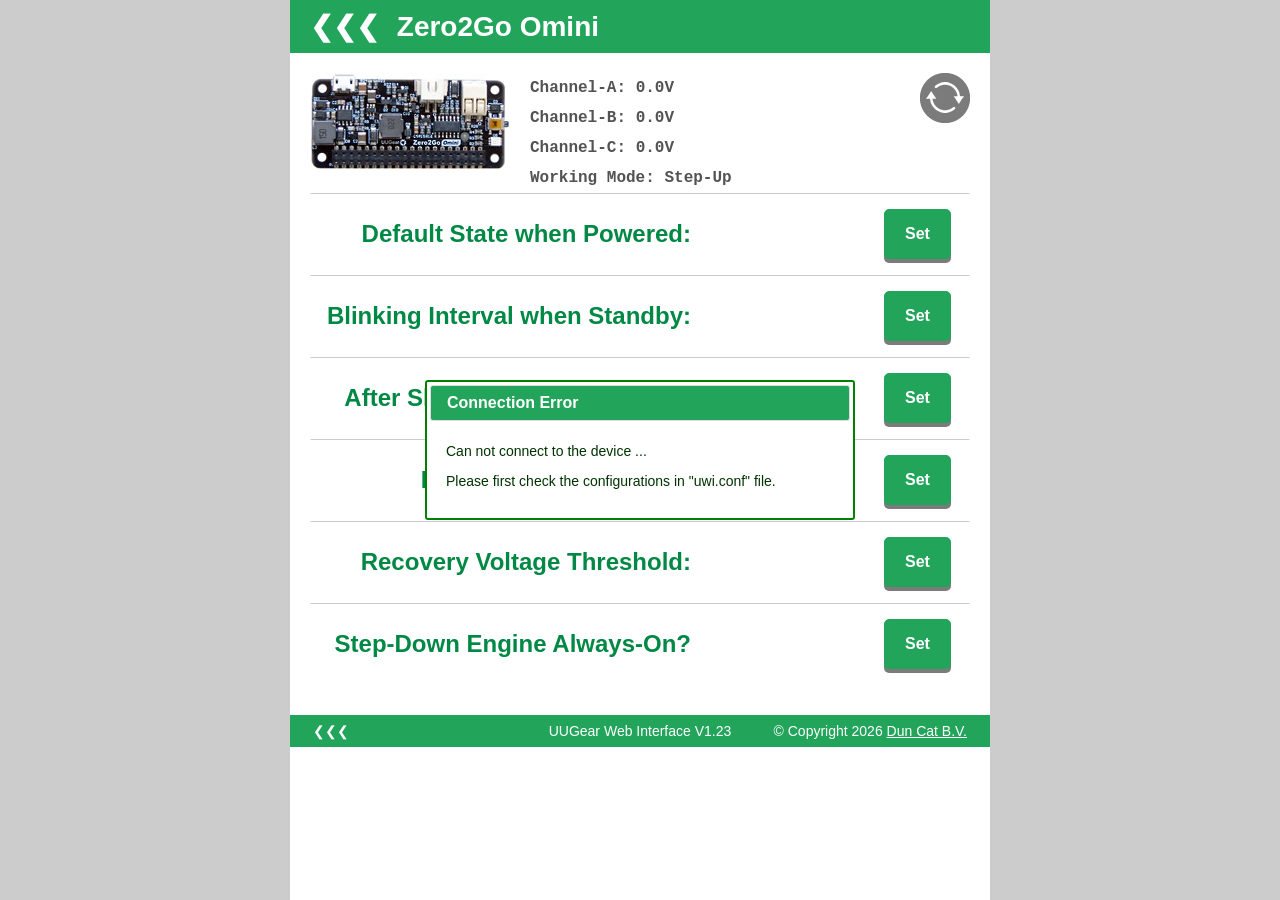
<file: reference/sample/wittypi-web-interface-scripts/zero2go/index.html>
<!DOCTYPE html>
<html>
  <head>
    <title>Zero2Go Omini</title>
    <meta name="viewport" content="width=700">
    <link rel="stylesheet" type="text/css" href="../common/css/jquery-ui.css">
    <link rel="stylesheet" type="text/css" href="../common/css/jquery.timepicker.css">
    <link rel="stylesheet" type="text/css" href="../common/css/common.css">
    <link rel="stylesheet" type="text/css" href="../zero2go/css/zero2go.css">
    <script type="text/javascript" src="../uwi.conf"></script>
    <script type="text/javascript" src="../common/js/jquery.js"></script>
    <script type="text/javascript" src="../common/js/jquery-ui.js"></script>
    <script type="text/javascript" src="../common/js/jquery.timepicker.js"></script>
    <script type="text/javascript" src="../common/js/common.js"></script>
    <script type="text/javascript" src="./js/zero2go.js"></script>
  </head>
  <body>
  <div class="content">
    <H1><a class='homebutton' href='/' target='_self' title='Back to homepage'>&#10094;&#10094;&#10094;</a> Zero2Go Omini</H1>
    <div class="section">
      <img src="img/zero2go.jpg" style="float:left; margin-right:20px;"></img>
      <div class="overview" style="line-height: 30px;">
        <div style="float:right"><a title="Auto refresh on/off"><img id="refresh" src="../common/img/refresh_disabled.gif"></img></a></div>
        <div>Channel-A: <span id="cha">0.0V</span></div>
        <div>Channel-B: <span id="chb">0.0V</span></div>
        <div>Channel-C: <span id="chc">0.0V</span></div>
        <div>Working Mode: <span id="work_mode">Step-Up</span></div>
      </div>
      <div class="row">
        <div class="left">Default State when Powered:</div>
        <div class="right"><button id="set_default_state">Set</button></div>
        <div class="middle" id="default_state">&nbsp;</div>
      </div>
      <div class="row">
        <div class="left">Blinking Interval when Standby:</div>
        <div class="right"><button id="set_blinking_interval">Set</button></div>
        <div class="middle" id="blinking_interval">&nbsp;</div>
      </div>
      <div class="row">
        <div class="left">After Shutdown, Cut Power in:</div>
        <div class="right"><button id="set_cut_power_delay">Set</button></div>
        <div class="middle" id="cut_power_delay">&nbsp;</div>
      </div>
      <div class="row">
        <div class="left">Low Voltage Threshold:</div>
        <div class="right"><button id="set_low_voltage">Set</button></div>
        <div class="middle" id="low_voltage">&nbsp;</div>
      </div>
      <div class="row">
        <div class="left">Recovery Voltage Threshold:</div>
        <div class="right"><button id="set_recovery_voltage">Set</button></div>
        <div class="middle" id="recovery_voltage">&nbsp;</div>
      </div>
      <div class="row">
        <div class="left">Step-Down Engine Always-On?</div>
        <div class="right"><button id="set_bulk_alwayson">Set</button></div>
        <div class="middle" id="bulk_alwayson">&nbsp;</div>
      </div>
    </div>
  </div>
  <script>
  $(document).ready(function(){
  	sharedWS.addTask('zero2go|api_has_hardware', function(event) {
      if (event.data != 'yes') {
      	missingZero2Go();
      } else {
      	sharedWS.addTask('zero2go|api_has_software', function(event) {
	      	if (event.data != 'yes') {
	      		missingSoftware();
	      	} else {
	      		refresh();
	      	}
	      });
      }
    });
    
    var ref_int = null;
    var ref_btn = $('#refresh');
    ref_btn.click(function() {
      if (ref_int == null) {
        ref_int = setInterval(refreshOverview, 1000);
        ref_btn.attr('src', '../common/img/refresh.gif');
      } else {
        clearInterval(ref_int);
        ref_btn.attr('src', '../common/img/refresh_disabled.gif');
        ref_int = null;
      }
    });
    
    $('#set_default_state').click(set_default_state);
    $('#set_blinking_interval').click(set_blinking_interval);
    $('#set_cut_power_delay').click(set_cut_power_delay);
    $('#set_low_voltage').click(set_low_voltage);
    $('#set_recovery_voltage').click(set_recovery_voltage);
    $('#set_bulk_alwayson').click(set_bulk_alwayson);
  });
  footer();
  </script>
  </body>
</html>
</file>
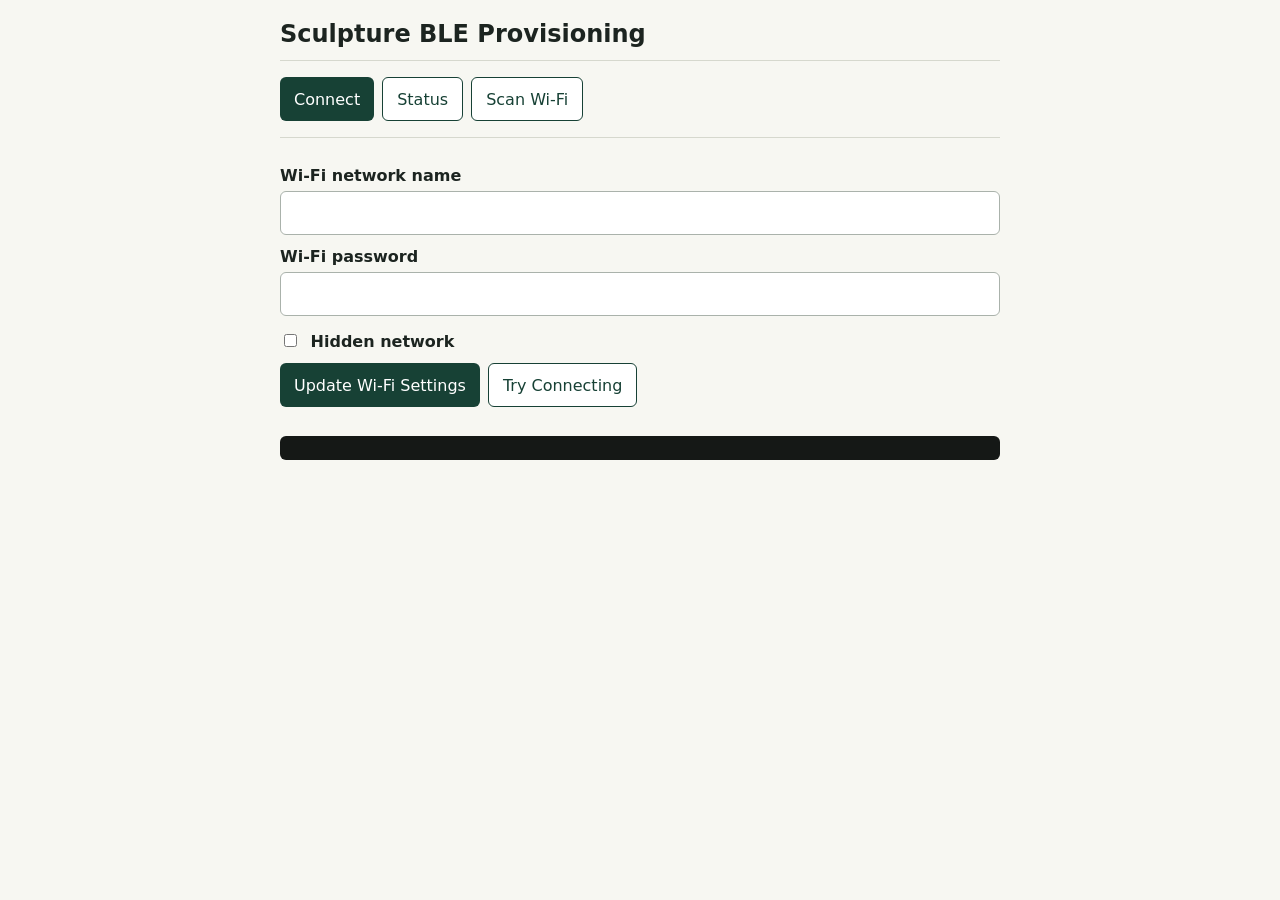
<file: web-bluetooth/provisioning.html>
<!doctype html>
<html lang="en">
<head>
  <meta charset="utf-8">
  <meta name="viewport" content="width=device-width, initial-scale=1">
  <title>Sculpture BLE Provisioning</title>
  <style>
    body { font-family: system-ui, -apple-system, BlinkMacSystemFont, "Segoe UI", sans-serif; margin: 0; background: #f7f7f2; color: #1c2420; }
    main { max-width: 720px; margin: 0 auto; padding: 20px; }
    h1 { font-size: 1.5rem; margin: 0 0 12px; }
    section, form { border-top: 1px solid #d6d8ce; padding: 16px 0; }
    label { display: block; margin: 12px 0; font-weight: 600; }
    input { box-sizing: border-box; display: block; width: 100%; min-height: 44px; margin-top: 6px; padding: 8px 10px; border: 1px solid #aab2ab; border-radius: 6px; font: inherit; }
    button { min-height: 44px; border: 0; border-radius: 6px; padding: 0 14px; background: #174135; color: white; font: inherit; cursor: pointer; }
    button.secondary { background: white; color: #174135; border: 1px solid #174135; }
    .row { display: flex; gap: 8px; flex-wrap: wrap; }
    pre { white-space: pre-wrap; background: #151816; color: #e9efe9; border-radius: 6px; padding: 12px; overflow-x: auto; }
  </style>
</head>
<body>
<main>
  <h1>Sculpture BLE Provisioning</h1>
  <section class="row">
    <button onclick="connectBle()">Connect</button>
    <button class="secondary" onclick="sendCommand({ action: 'status' })">Status</button>
    <button class="secondary" onclick="sendCommand({ action: 'scan_wifi' })">Scan Wi-Fi</button>
  </section>
  <form id="wifi-form">
    <label>Wi-Fi network name<input name="ssid" required autocomplete="off"></label>
    <label>Wi-Fi password<input name="password" type="password" autocomplete="current-password"></label>
    <label><input name="hidden" type="checkbox" value="true" style="display:inline;width:auto;min-height:auto;margin-right:8px"> Hidden network</label>
    <div class="row">
      <button type="submit">Update Wi-Fi Settings</button>
      <button type="button" class="secondary" onclick="sendCommand({ action: 'try_connect_wifi' })">Try Connecting</button>
    </div>
  </form>
  <pre id="output"></pre>
</main>
<script>
const SERVICE_UUID = '9f0d0001-7b6d-4d2c-9f4f-6f70726f7601';
const COMMAND_UUID = '9f0d0002-7b6d-4d2c-9f4f-6f70726f7601';
const STATUS_UUID = '9f0d0003-7b6d-4d2c-9f4f-6f70726f7601';
const encoder = new TextEncoder();
const decoder = new TextDecoder();
let commandCharacteristic;
let statusCharacteristic;

function log(value) {
  document.getElementById('output').textContent =
    typeof value === 'string' ? value : JSON.stringify(value, null, 2);
}

async function connectBle() {
  if (!navigator.bluetooth) {
    log('Web Bluetooth is not available in this browser. Use Chrome/Edge on Android or desktop over HTTPS.');
    return;
  }
  const device = await navigator.bluetooth.requestDevice({
    filters: [{ services: [SERVICE_UUID] }],
    optionalServices: [SERVICE_UUID]
  });
  const server = await device.gatt.connect();
  const service = await server.getPrimaryService(SERVICE_UUID);
  commandCharacteristic = await service.getCharacteristic(COMMAND_UUID);
  statusCharacteristic = await service.getCharacteristic(STATUS_UUID);
  log(await readStatus());
}

async function sendCommand(command) {
  if (!commandCharacteristic) await connectBle();
  await commandCharacteristic.writeValue(encoder.encode(JSON.stringify(command)));
  log(await readStatus());
}

async function readStatus() {
  if (!statusCharacteristic) return 'Not connected';
  const value = await statusCharacteristic.readValue();
  return JSON.parse(decoder.decode(value));
}

document.getElementById('wifi-form').addEventListener('submit', async (event) => {
  event.preventDefault();
  const data = new FormData(event.target);
  await sendCommand({
    action: 'update_wifi_credentials',
    ssid: data.get('ssid'),
    password: data.get('password') || '',
    hidden: data.get('hidden') === 'true'
  });
});
</script>
</body>
</html>
</file>
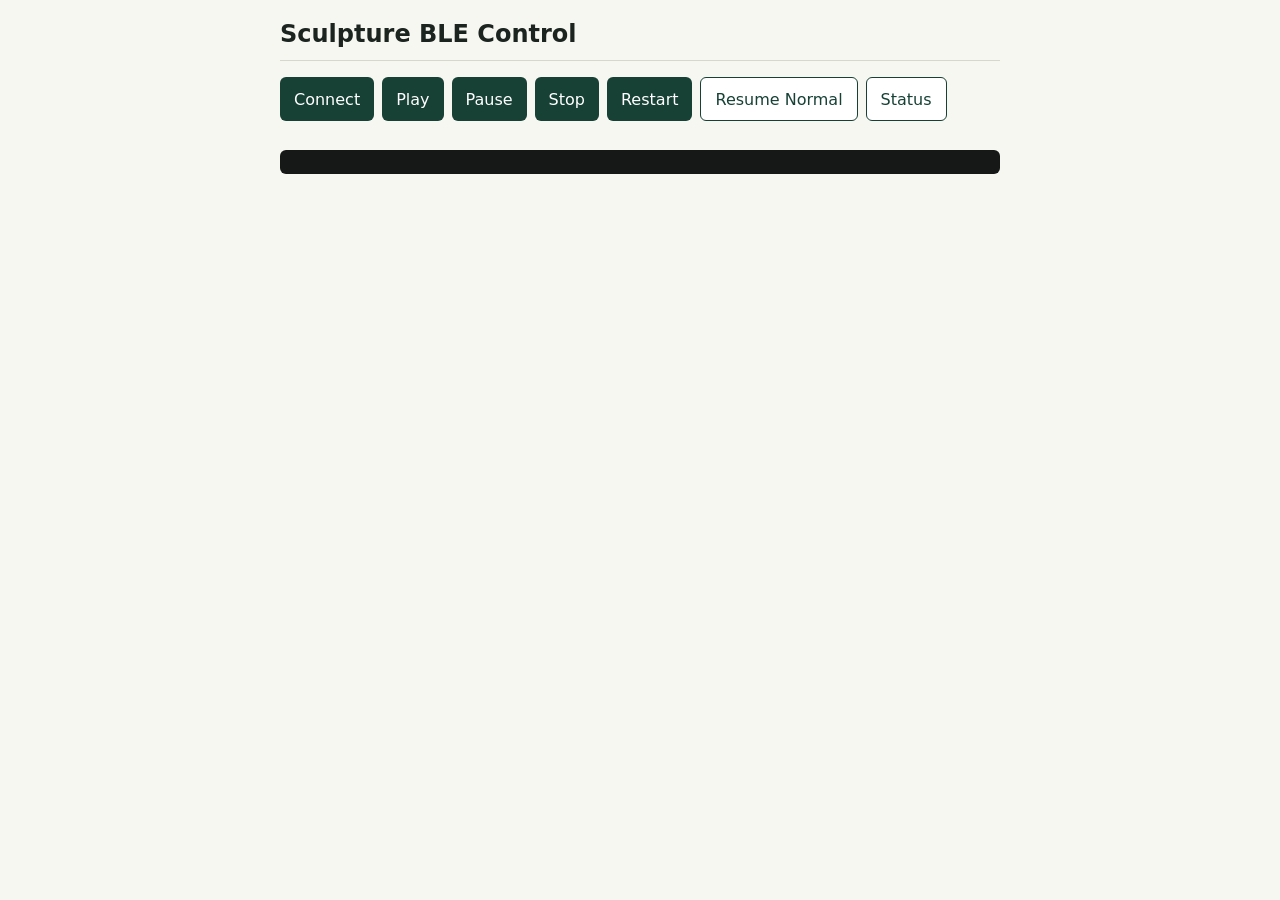
<file: web-bluetooth/siren-control.html>
<!doctype html>
<html lang="en">
<head>
  <meta charset="utf-8">
  <meta name="viewport" content="width=device-width, initial-scale=1">
  <title>Sculpture BLE Control</title>
  <style>
    body { font-family: system-ui, -apple-system, BlinkMacSystemFont, "Segoe UI", sans-serif; margin: 0; background: #f7f7f2; color: #1c2420; }
    main { max-width: 720px; margin: 0 auto; padding: 20px; }
    h1 { font-size: 1.5rem; margin: 0 0 12px; }
    section { border-top: 1px solid #d6d8ce; padding: 16px 0; }
    button { min-height: 44px; border: 0; border-radius: 6px; padding: 0 14px; background: #174135; color: white; font: inherit; cursor: pointer; }
    button.secondary { background: white; color: #174135; border: 1px solid #174135; }
    .row { display: flex; gap: 8px; flex-wrap: wrap; }
    pre { white-space: pre-wrap; background: #151816; color: #e9efe9; border-radius: 6px; padding: 12px; overflow-x: auto; }
  </style>
</head>
<body>
<main>
  <h1>Sculpture BLE Control</h1>
  <section class="row">
    <button onclick="connectBle()">Connect</button>
    <button onclick="sendCommand('play')">Play</button>
    <button onclick="sendCommand('pause')">Pause</button>
    <button onclick="sendCommand('stop')">Stop</button>
    <button onclick="sendCommand('restart')">Restart</button>
    <button class="secondary" onclick="sendCommand('resume_normal')">Resume Normal</button>
    <button class="secondary" onclick="sendCommand('status')">Status</button>
  </section>
  <pre id="output"></pre>
</main>
<script>
const SERVICE_UUID = '9f0d0101-7b6d-4d2c-9f4f-6f70726f7601';
const COMMAND_UUID = '9f0d0102-7b6d-4d2c-9f4f-6f70726f7601';
const STATUS_UUID = '9f0d0103-7b6d-4d2c-9f4f-6f70726f7601';
const encoder = new TextEncoder();
const decoder = new TextDecoder();
let commandCharacteristic;
let statusCharacteristic;

function log(value) {
  document.getElementById('output').textContent =
    typeof value === 'string' ? value : JSON.stringify(value, null, 2);
}

async function connectBle() {
  if (!navigator.bluetooth) {
    log('Web Bluetooth is not available in this browser. Use Chrome/Edge on Android or desktop over HTTPS.');
    return;
  }
  const device = await navigator.bluetooth.requestDevice({
    filters: [{ services: [SERVICE_UUID] }],
    optionalServices: [SERVICE_UUID]
  });
  const server = await device.gatt.connect();
  const service = await server.getPrimaryService(SERVICE_UUID);
  commandCharacteristic = await service.getCharacteristic(COMMAND_UUID);
  statusCharacteristic = await service.getCharacteristic(STATUS_UUID);
  log(await readStatus());
}

async function sendCommand(action) {
  if (!commandCharacteristic) await connectBle();
  await commandCharacteristic.writeValue(encoder.encode(JSON.stringify({ action })));
  log(await readStatus());
}

async function readStatus() {
  if (!statusCharacteristic) return 'Not connected';
  const value = await statusCharacteristic.readValue();
  return JSON.parse(decoder.decode(value));
}
</script>
</body>
</html>
</file>
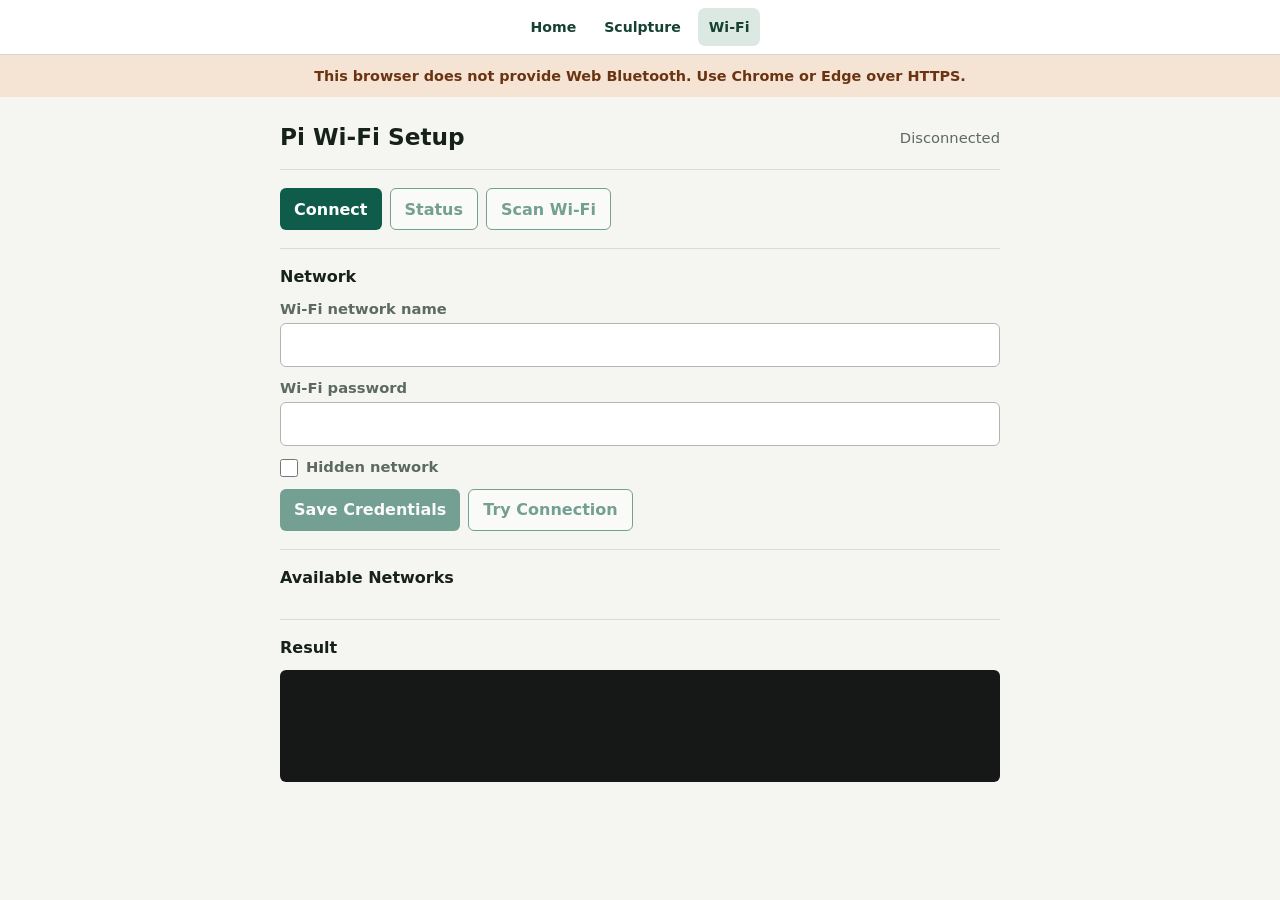
<file: rpi-ble-wifi-provisioning/web-bluetooth/provisioning.html>
<!doctype html>
<html lang="en">
<head>
  <meta charset="utf-8">
  <meta name="viewport" content="width=device-width, initial-scale=1, viewport-fit=cover">
  <title>Pi Wi-Fi Setup</title>
  <link rel="icon" href="../../icons/siren-controller.svg" type="image/svg+xml">
  <link rel="stylesheet" href="../../site.css">
  <style>
    :root {
      color-scheme: light;
      --bg: #f5f6f1;
      --panel: #ffffff;
      --text: #17211c;
      --muted: #5d6963;
      --line: #d7ddd5;
      --primary: #105c4b;
      --primary-strong: #0b4035;
      --danger: #9f2d20;
    }
    * { box-sizing: border-box; }
    body {
      margin: 0;
      background: var(--bg);
      color: var(--text);
      font-family: system-ui, -apple-system, BlinkMacSystemFont, "Segoe UI", sans-serif;
    }
    main {
      width: min(760px, 100%);
      margin: 0 auto;
      padding: 20px;
    }
    header {
      display: flex;
      align-items: center;
      justify-content: space-between;
      gap: 12px;
      padding: 6px 0 18px;
    }
    h1 {
      margin: 0;
      font-size: 1.45rem;
      line-height: 1.2;
      letter-spacing: 0;
    }
    h2 {
      margin: 0 0 12px;
      font-size: 1rem;
      line-height: 1.3;
      letter-spacing: 0;
    }
    section, form {
      border-top: 1px solid var(--line);
      padding: 18px 0;
    }
    label {
      display: block;
      margin: 12px 0;
      color: var(--muted);
      font-size: 0.92rem;
      font-weight: 650;
    }
    input {
      display: block;
      width: 100%;
      min-height: 44px;
      margin-top: 6px;
      padding: 9px 10px;
      border: 1px solid #aeb8b1;
      border-radius: 6px;
      background: var(--panel);
      color: var(--text);
      font: inherit;
    }
    input[type="checkbox"] {
      display: inline-grid;
      width: 18px;
      min-height: 18px;
      margin: 0 8px 0 0;
      vertical-align: middle;
    }
    button {
      display: inline-flex;
      align-items: center;
      justify-content: center;
      gap: 8px;
      min-height: 42px;
      border: 0;
      border-radius: 6px;
      padding: 0 14px;
      background: var(--primary);
      color: #fff;
      font: inherit;
      font-weight: 650;
      cursor: pointer;
    }
    button:hover { background: var(--primary-strong); }
    button.is-loading::before {
      content: "";
      width: 14px;
      height: 14px;
      border: 2px solid currentColor;
      border-right-color: transparent;
      border-radius: 50%;
      animation: spin 0.75s linear infinite;
      flex: 0 0 auto;
    }
    button.secondary {
      background: var(--panel);
      color: var(--primary);
      border: 1px solid var(--primary);
    }
    button.secondary:hover { background: #edf4f1; }
    button:disabled {
      cursor: not-allowed;
      opacity: 0.56;
    }
    .row {
      display: flex;
      gap: 8px;
      flex-wrap: wrap;
      align-items: center;
    }
    .status {
      margin: 0;
      color: var(--muted);
      font-size: 0.92rem;
      overflow-wrap: anywhere;
    }
    .networks {
      display: grid;
      gap: 8px;
      margin-top: 10px;
    }
    .network {
      display: grid;
      grid-template-columns: 1fr auto;
      gap: 10px;
      align-items: center;
      width: 100%;
      min-height: 48px;
      border: 1px solid var(--line);
      border-radius: 6px;
      padding: 8px 10px;
      background: var(--panel);
      color: var(--text);
      text-align: left;
    }
    .network:disabled { opacity: 0.7; }
    .network:hover { border-color: var(--primary); }
    .ssid {
      min-width: 0;
      overflow-wrap: anywhere;
      font-weight: 650;
    }
    .meta {
      color: var(--muted);
      font-size: 0.85rem;
      white-space: nowrap;
    }
    pre {
      min-height: 112px;
      margin: 0;
      white-space: pre-wrap;
      overflow-x: auto;
      border-radius: 6px;
      background: #151816;
      color: #e9efe9;
      padding: 12px;
      font-size: 0.9rem;
    }
    .error { color: var(--danger); }
    @keyframes spin {
      to { transform: rotate(360deg); }
    }
  </style>
</head>
<body>
<main>
  <header>
    <h1>Pi Wi-Fi Setup</h1>
    <p id="connection-status" class="status">Disconnected</p>
  </header>

  <section>
    <div class="row">
      <button id="connect-button" type="button">Connect</button>
      <button id="status-button" class="secondary" type="button" disabled>Status</button>
      <button id="scan-button" class="secondary" type="button" disabled>Scan Wi-Fi</button>
    </div>
  </section>

  <form id="wifi-form">
    <h2>Network</h2>
    <label>Wi-Fi network name<input id="ssid" name="ssid" required autocomplete="off"></label>
    <label>Wi-Fi password<input name="password" autocomplete="current-password"></label>
    <label><input name="hidden" type="checkbox" value="true">Hidden network</label>
    <div class="row">
      <button id="save-button" type="submit" disabled>Save Credentials</button>
      <button id="try-button" type="button" class="secondary" disabled>Try Connection</button>
    </div>
  </form>

  <section>
    <h2>Available Networks</h2>
    <div id="networks" class="networks"></div>
  </section>

  <section>
    <h2>Result</h2>
    <pre id="output"></pre>
  </section>
</main>

<script>
const SERVICE_UUID = '9f0d0101-7b6d-4d2c-9f4f-6f70726f7601';
const COMMAND_UUID = '9f0d0002-7b6d-4d2c-9f4f-6f70726f7601';
const STATUS_UUID = '9f0d0003-7b6d-4d2c-9f4f-6f70726f7601';
const encoder = new TextEncoder();
const decoder = new TextDecoder();

let device;
let commandCharacteristic;
let statusCharacteristic;
let isConnected = false;
let busy = false;
let activeButton;

const output = document.getElementById('output');
const connectionStatus = document.getElementById('connection-status');
const connectButton = document.getElementById('connect-button');
const statusButton = document.getElementById('status-button');
const scanButton = document.getElementById('scan-button');
const saveButton = document.getElementById('save-button');
const tryButton = document.getElementById('try-button');
const networks = document.getElementById('networks');
const ssidInput = document.getElementById('ssid');
const controls = [connectButton, statusButton, scanButton, saveButton, tryButton];

connectButton.addEventListener('click', () => runWithLoading(connectButton, 'Connecting...', connectBle));
statusButton.addEventListener('click', () => runWithLoading(statusButton, 'Checking...', () => sendCommand({ action: 'status' })));
scanButton.addEventListener('click', () => runWithLoading(scanButton, 'Scanning...', scanWifi));
tryButton.addEventListener('click', () => runWithLoading(tryButton, 'Connecting...', tryConnectWifi));

document.getElementById('wifi-form').addEventListener('submit', (event) => {
  event.preventDefault();
  const data = new FormData(event.target);
  runWithLoading(saveButton, 'Saving...', () => sendCommand({
    action: 'update_wifi_credentials',
    ssid: data.get('ssid'),
    password: data.get('password') || '',
    hidden: data.get('hidden') === 'true'
  }));
});

function setConnected(connected) {
  isConnected = connected;
  connectionStatus.textContent = connected && device ? `Connected to ${device.name || 'Pi'}` : 'Disconnected';
  updateControls();
}

function updateControls() {
  connectButton.disabled = busy;
  statusButton.disabled = !isConnected || busy;
  scanButton.disabled = !isConnected || busy;
  saveButton.disabled = !isConnected || busy;
  tryButton.disabled = !isConnected || busy;
  for (const button of document.querySelectorAll('.network')) {
    button.disabled = busy;
  }
}

function show(value, isError = false) {
  output.classList.toggle('error', isError);
  output.textContent = typeof value === 'string' ? value : JSON.stringify(value, null, 2);
}

async function runWithLoading(button, message, action) {
  if (busy) return;
  setBusy(button, message);
  try {
    await action();
  } catch (error) {
    show(error instanceof Error ? error.message : String(error), true);
  } finally {
    clearBusy();
  }
}

function setBusy(button, message) {
  busy = true;
  activeButton = button;
  if (button) {
    button.dataset.defaultLabel = button.dataset.defaultLabel || button.textContent;
    button.textContent = message;
    button.classList.add('is-loading');
    button.setAttribute('aria-busy', 'true');
  }
  if (message) {
    connectionStatus.textContent = message;
  }
  updateControls();
}

function clearBusy() {
  if (activeButton) {
    activeButton.textContent = activeButton.dataset.defaultLabel || activeButton.textContent;
    activeButton.classList.remove('is-loading');
    activeButton.removeAttribute('aria-busy');
  }
  activeButton = undefined;
  busy = false;
  setConnected(isConnected);
}

async function connectBle() {
  if (!navigator.bluetooth || !window.isSecureContext) {
    throw new Error('Web Bluetooth requires Chrome or Edge from an HTTPS page, or localhost during development.');
  }

  device = await navigator.bluetooth.requestDevice({
    filters: [{ services: [SERVICE_UUID] }],
    optionalServices: [SERVICE_UUID]
  });
  device.addEventListener('gattserverdisconnected', () => {
    commandCharacteristic = undefined;
    statusCharacteristic = undefined;
    setConnected(false);
  });

  const server = await device.gatt.connect();
  const service = await server.getPrimaryService(SERVICE_UUID);
  commandCharacteristic = await service.getCharacteristic(COMMAND_UUID);
  statusCharacteristic = await service.getCharacteristic(STATUS_UUID);
  setConnected(true);
  await refreshStatus();
}

async function sendCommand(command) {
  const response = await writeCommand(command);
  if (Object.prototype.hasOwnProperty.call(response, 'networks')) {
    renderNetworks(response.networks || []);
  }
  show(response);
  return response;
}

async function writeCommand(command) {
  if (!commandCharacteristic) {
    await connectBle();
  }
  const payload = encoder.encode(JSON.stringify(command));
  if (commandCharacteristic.writeValueWithResponse) {
    await commandCharacteristic.writeValueWithResponse(payload);
  } else {
    await commandCharacteristic.writeValue(payload);
  }
  return readResponse();
}

async function scanWifi() {
  let offset = 0;
  const allNetworks = [];
  let response;

  do {
    response = await writeCommand({
      action: offset === 0 ? 'scan_wifi' : 'scan_wifi_page',
      offset
    });
    if (!response.ok) {
      show(response, true);
      return;
    }
    allNetworks.push(...(response.networks || []));
    renderNetworks(allNetworks);
    offset = response.next_offset;
  } while (offset !== null && offset !== undefined);

  show({
    ok: true,
    networks: allNetworks,
    received: allNetworks.length,
    total: response ? response.total : allNetworks.length
  });
}

async function tryConnectWifi() {
  const response = await sendCommand({ action: 'try_connect_wifi' });
  if (response.state !== 'connecting') {
    return;
  }

  const finalResponse = await pollConnectionResult();
  show(finalResponse, finalResponse.ok === false);
}

async function connectSavedWifi(ssid) {
  const response = await sendCommand({ action: 'connect_saved_wifi', ssid });
  if (response.state !== 'connecting') {
    return;
  }

  const finalResponse = await pollConnectionResult();
  show(finalResponse, finalResponse.ok === false);
}

async function pollConnectionResult() {
  const startedAt = Date.now();
  const timeoutMs = 90000;
  while (Date.now() - startedAt < timeoutMs) {
    await sleep(2000);
    const response = await readResponse();
    show(response, response.ok === false && response.state !== 'connecting');
    if (response.state !== 'connecting') {
      return response;
    }
  }
  throw new Error('Wi-Fi connection is still running after 90 seconds');
}

function sleep(ms) {
  return new Promise((resolve) => window.setTimeout(resolve, ms));
}

async function refreshStatus() {
  const response = await readResponse();
  renderNetworks(response.networks || []);
  show(response);
}

async function readResponse() {
  if (!statusCharacteristic) {
    throw new Error('Not connected');
  }
  const value = await statusCharacteristic.readValue();
  const text = decoder.decode(value);
  try {
    return JSON.parse(text);
  } catch (error) {
    throw new Error(`BLE response was not complete JSON (${text.length} bytes): ${text.slice(0, 160)}`);
  }
}

function renderNetworks(items) {
  networks.replaceChildren();
  for (const network of items) {
    const button = document.createElement('button');
    button.type = 'button';
    button.className = 'network';
    button.disabled = busy;
    button.addEventListener('click', () => {
      ssidInput.value = network.ssid || '';
      if (network.saved) {
        runWithLoading(tryButton, 'Connecting...', () => connectSavedWifi(network.ssid || ''));
      } else {
        ssidInput.focus();
      }
    });

    const ssid = document.createElement('span');
    ssid.className = 'ssid';
    ssid.textContent = network.ssid || '(hidden)';

    const meta = document.createElement('span');
    meta.className = 'meta';
    const details = `${network.signal || '?'}% ${network.security || 'open'}`;
    meta.textContent = network.saved ? `saved - ${details}` : details;

    button.append(ssid, meta);
    networks.append(button);
  }
}
</script>
<script src="../../site.js"></script>
</body>
</html>
</file>
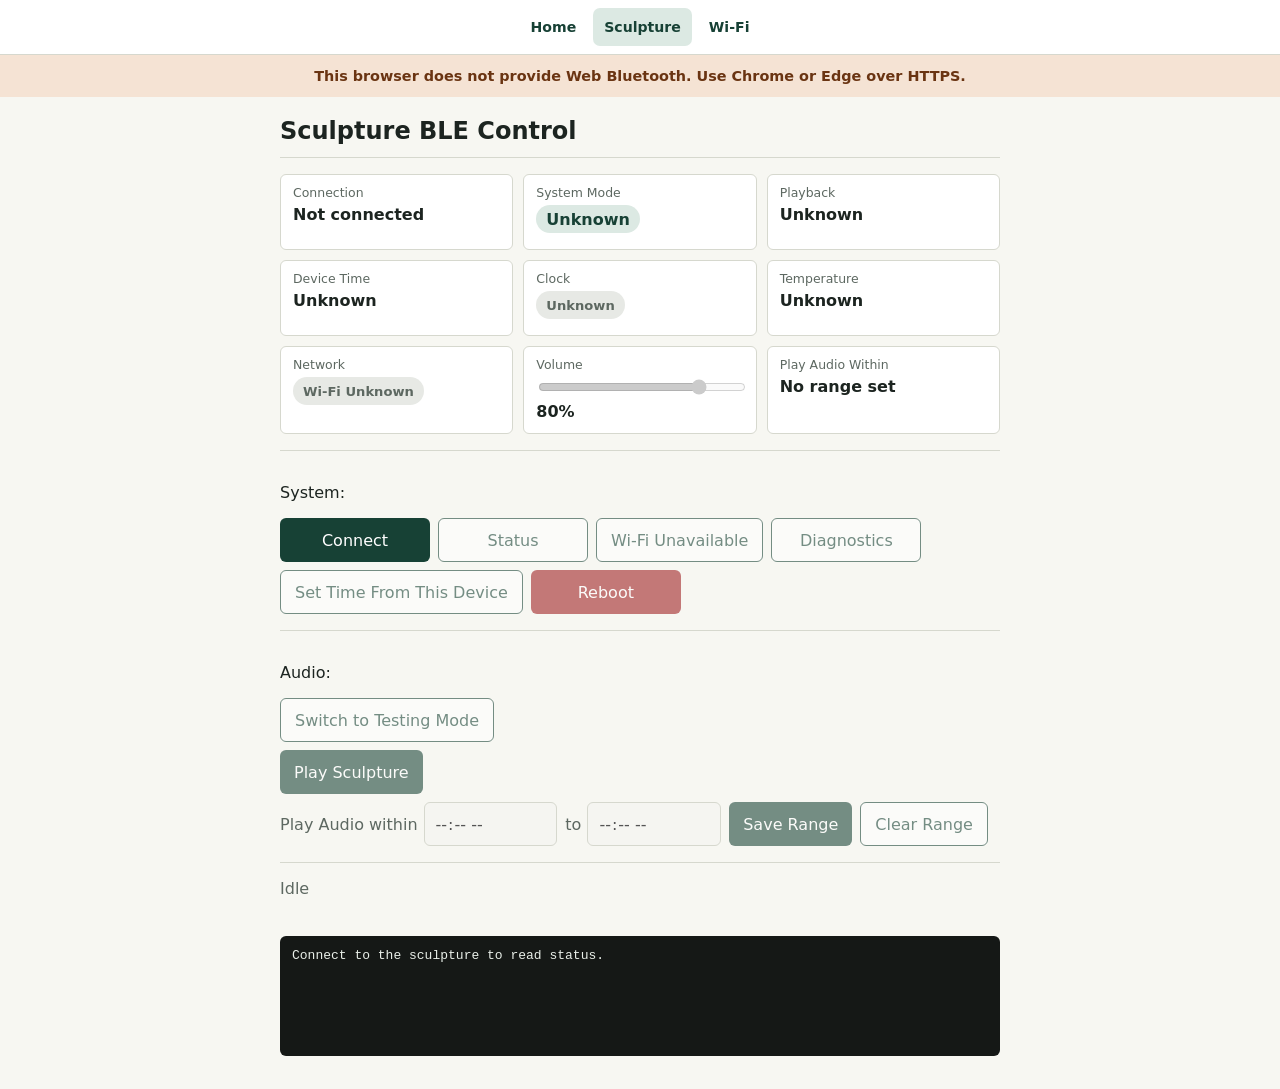
<file: siren-sculpture-code/web-bluetooth/siren-control.html>
<!doctype html>
<html lang="en">
<head>
  <meta charset="utf-8">
  <meta name="viewport" content="width=device-width, initial-scale=1, viewport-fit=cover">
  <title>Sculpture BLE Control</title>
  <link rel="icon" href="../../icons/siren-controller.svg" type="image/svg+xml">
  <link rel="stylesheet" href="../../site.css">
  <style>
    :root {
      color-scheme: light;
      --bg: #f7f7f2;
      --text: #1c2420;
      --muted: #5d6861;
      --line: #d6d8ce;
      --primary: #174135;
      --primary-soft: #dce9e3;
      --manual: #7c3f16;
      --manual-soft: #f5e3d4;
      --error: #9f1d20;
      --error-soft: #f7dcdc;
      --panel: #ffffff;
      --code: #151816;
    }
    * { box-sizing: border-box; }
    body {
      font-family: system-ui, -apple-system, BlinkMacSystemFont, "Segoe UI", sans-serif;
      margin: 0;
      background: var(--bg);
      color: var(--text);
    }
    main { max-width: 760px; margin: 0 auto; padding: 20px; }
    h1 { font-size: 1.5rem; margin: 0 0 12px; }
    section { border-top: 1px solid var(--line); padding: 16px 0; }
    button {
      min-height: 44px;
      border: 0;
      border-radius: 6px;
      padding: 0 14px;
      background: var(--primary);
      color: white;
      font: inherit;
      cursor: pointer;
    }
    button.secondary { background: white; color: var(--primary); border: 1px solid var(--primary); }
    button.danger { background: var(--error); }
    button:disabled { cursor: not-allowed; opacity: 0.58; }
    .busy button:disabled { cursor: wait; }
    input[type="range"] { width: 100%; accent-color: var(--primary); }
    input[type="time"] { min-height: 44px; border: 1px solid var(--line); border-radius: 6px; padding: 0 10px; font: inherit; }
    .row { display: flex; gap: 8px; flex-wrap: wrap; align-items: center; }
    .single-action button { min-width: 150px; }
    .inline-field { display: inline-flex; gap: 6px; align-items: center; color: var(--muted); }
    #controls .row + .row { margin-top: 8px; }
    [hidden] { display: none !important; }
    .status-grid { display: grid; grid-template-columns: repeat(3, minmax(0, 1fr)); gap: 10px; }
    .status-card {
      min-height: 76px;
      border: 1px solid var(--line);
      border-radius: 6px;
      background: var(--panel);
      padding: 10px 12px;
    }
    .label { display: block; color: var(--muted); font-size: 0.78rem; margin-bottom: 5px; }
    .value { display: block; font-weight: 650; overflow-wrap: anywhere; }
    .mode-badge {
      display: inline-flex;
      align-items: center;
      min-height: 28px;
      border-radius: 999px;
      padding: 3px 10px;
      background: var(--primary-soft);
      color: var(--primary);
      font-weight: 700;
    }
    .mode-badge.manual { background: var(--manual-soft); color: var(--manual); }
    .mode-badge.error { background: var(--error-soft); color: var(--error); }
    .chip-row { display: flex; gap: 6px; flex-wrap: wrap; }
    .status-chip {
      display: inline-flex;
      align-items: center;
      min-height: 28px;
      border-radius: 999px;
      padding: 3px 10px;
      background: #e7e9e5;
      color: var(--muted);
      font-size: 0.82rem;
      font-weight: 700;
      overflow-wrap: anywhere;
    }
    .status-chip.on { background: var(--primary-soft); color: var(--primary); }
    .status-chip.off { background: #e7e9e5; color: var(--muted); }
    .status-chip.warning { background: var(--manual-soft); color: var(--manual); }
    .status-chip.scheduled { background: #e5edf7; color: #28577d; }
    .clock-alert {
      display: flex;
      align-items: center;
      justify-content: space-between;
      gap: 12px;
      border: 1px solid var(--manual);
      border-radius: 6px;
      background: var(--manual-soft);
      color: var(--manual);
      padding: 12px;
      margin-bottom: 12px;
    }
    .clock-alert strong { display: block; margin-bottom: 3px; }
    .clock-alert button { flex: 0 0 auto; background: var(--manual); }
    .activity { min-height: 28px; color: var(--muted); }
    .busy .activity { color: var(--primary); font-weight: 650; }
    .spinner {
      display: none;
      width: 18px;
      height: 18px;
      border: 2px solid var(--line);
      border-top-color: var(--primary);
      border-radius: 50%;
      animation: spin 0.8s linear infinite;
    }
    .busy .spinner { display: inline-block; }
    .volume-state { display: flex; align-items: center; gap: 7px; min-height: 24px; }
    .volume-spinner { width: 15px; height: 15px; flex: 0 0 15px; }
    .volume-updating .volume-spinner { display: inline-block; }
    pre {
      white-space: pre-wrap;
      background: var(--code);
      color: #e9efe9;
      border-radius: 6px;
      padding: 12px;
      overflow-x: auto;
      min-height: 120px;
    }
    @keyframes spin { to { transform: rotate(360deg); } }
    @media (max-width: 640px) {
      main { padding: 16px; }
      .status-grid { grid-template-columns: 1fr; }
      button { flex: 1 1 calc(50% - 8px); }
      .clock-alert { align-items: stretch; flex-direction: column; }
    }
  </style>
</head>
<body>
<main>
  <h1>Sculpture BLE Control</h1>

  <aside class="clock-alert" id="clockAlert" role="alert" aria-live="assertive" hidden>
    <div>
      <strong>Clock out of sync</strong>
      Sculpture Mode is autoplaying. To use clock-based playback, send this device's time to resync the Pi and Witty Pi RTC.
    </div>
    <button data-action="set_device_time" onclick="setDeviceTimeFromBrowser()">Send Time to Resync</button>
  </aside>

  <section class="status-grid" aria-live="polite">
    <div class="status-card">
      <span class="label">Connection</span>
      <span class="value" id="connectionStatus">Not connected</span>
    </div>
    <div class="status-card">
      <span class="label">System Mode</span>
      <span class="mode-badge" id="modeStatus">Unknown</span>
    </div>
    <div class="status-card">
      <span class="label">Playback</span>
      <span class="value" id="playbackStatus">Unknown</span>
    </div>
    <div class="status-card">
      <span class="label">Device Time</span>
      <span class="value" id="deviceTimeStatus">Unknown</span>
    </div>
    <div class="status-card">
      <span class="label">Clock</span>
      <span class="status-chip" id="clockStatus">Unknown</span>
    </div>
    <div class="status-card">
      <span class="label">Temperature</span>
      <span class="value" id="temperatureStatus">Unknown</span>
    </div>
    <div class="status-card">
      <span class="label">Network</span>
      <div class="chip-row">
        <span class="status-chip" id="wifiPowerChip">Wi-Fi Unknown</span>
        <span class="status-chip" id="wifiNetworkChip" hidden>Network Unknown</span>
      </div>
    </div>
    <div class="status-card" id="volumeCard" aria-busy="false">
      <span class="label">Volume</span>
      <input id="volumeControl" type="range" min="0" max="100" step="1" value="80" oninput="previewVolume()" onchange="setVolume()">
      <div class="volume-state" role="status" aria-live="polite">
        <span class="spinner volume-spinner" aria-hidden="true"></span>
        <span class="value" id="volumeStatus">80%</span>
      </div>
    </div>
    <div class="status-card">
      <span class="label">Play Audio Within</span>
      <span class="value" id="playbackWindowStatus">No range set</span>
    </div>
  </section>

  <section>
    <p>System:</p>
    <div class="row">
      <div class="row single-action">
        <button id="connectButton" data-action="connect" onclick="connectBle()">Connect</button>
      </div>
      <div class="row single-action">
        <button class="secondary" data-action="status" onclick="refreshStatus()">Status</button>
      </div>
      <div class="row single-action">
        <button class="secondary" id="wifiPowerToggle" data-action="wifi_power_toggle" onclick="toggleWifiPower()">Wi-Fi Unavailable</button>
      </div>
      <div class="row single-action">
        <button class="secondary" data-action="diagnostics" title="Read service states, Bluetooth and Wi-Fi power, kernel version, and recent warnings" onclick="sendCommand('diagnostics')">Diagnostics</button>
      </div>
      <div class="row single-action">
        <button class="secondary" data-action="set_device_time" title="Set Linux and Witty Pi RTC time from this device" onclick="setDeviceTimeFromBrowser()">Set Time From This Device</button>
      </div>
      <div class="row single-action">
        <button class="danger" data-action="reboot" onclick="rebootDevice()">Reboot</button>
      </div>
    </div>
  </section>

  <section id="controls">
    <p>Audio:</p>
    <div class="row">
      <button class="secondary" id="modeToggle" data-action="mode_toggle" onclick="switchControlMode()">Switch to Testing Mode</button>
    </div>
    <div class="row" id="sculptureControls">
      <button id="sculpturePlaybackToggle" data-action="sculpture_playback_toggle" onclick="toggleSculpturePlayback()">Play Sculpture</button>
      <span class="status-chip" id="syncResetChip" role="status" aria-live="polite" hidden></span>
    </div>
    <div class="row">
      <label class="inline-field">Play Audio within <input id="playbackStartTime" type="time"></label>
      <label class="inline-field">to <input id="playbackStopTime" type="time"></label>
      <button data-action="set_playback_window" onclick="setPlaybackWindow()">Save Range</button>
      <button class="secondary" data-action="clear_playback_window" onclick="clearPlaybackWindow()">Clear Range</button>
    </div>
    <div class="row" id="testingControls" hidden>
      <button id="testPlayButton" data-action="test_play" onclick="sendCommand('test_play')">Play Test</button>
      <button class="secondary" id="testPauseButton" data-action="test_pause" onclick="sendCommand('test_pause')">Pause Test</button>
      <button data-action="test_restart" onclick="sendCommand('test_restart')">Restart Test</button>
    </div>
  </section>

  <section class="row" id="activityRow" aria-live="polite" aria-busy="false">
    <span class="spinner" aria-hidden="true"></span>
    <span class="activity" id="activityText">Idle</span>
  </section>

  <pre id="output">Connect to the sculpture to read status.</pre>
</main>
<script>
const SERVICE_UUID = '9f0d0101-7b6d-4d2c-9f4f-6f70726f7601';
const COMMAND_UUID = '9f0d0102-7b6d-4d2c-9f4f-6f70726f7601';
const STATUS_UUID = '9f0d0103-7b6d-4d2c-9f4f-6f70726f7601';
const encoder = new TextEncoder();
const decoder = new TextDecoder();
const ACTION_MODE_HINTS = {
  testing_mode: 'testing',
  test_play: 'testing',
  test_pause: 'testing',
  test_restart: 'testing',
  sculpture_mode: 'sculpture',
  play_sculpture: 'sculpture',
  pause_sculpture: 'sculpture'
};
let device;
let commandCharacteristic;
let statusCharacteristic;
let pendingRequests = 0;
let lastAction = null;
let currentControlMode = 'unknown';
let currentSculpturePaused = true;
let currentTestingPaused = true;
let currentWifiEnabled = null;
let pendingVolume = null;
let volumeConfirmationTimer = null;
let scheduledSyncAt = null;
let lastSynchronizedAt = null;
let synchronizationChipTimer = null;
let operationQueue = Promise.resolve();
const COMMAND_CONFIRMATION_TIMEOUT_MS = 15000;

function setBusy(isBusy, message = '') {
  pendingRequests = Math.max(0, pendingRequests + (isBusy ? 1 : -1));
  const busy = pendingRequests > 0;
  document.getElementById('activityRow').classList.toggle('busy', busy);
  document.getElementById('activityRow').setAttribute('aria-busy', String(busy));
  document.getElementById('activityText').textContent = busy ? (message || 'Waiting for Pi response...') : 'Idle';
  updateButtonStates();
}

function setBusyMessage(message) {
  if (pendingRequests > 0) document.getElementById('activityText').textContent = message;
}

function setConnection(value) {
  document.getElementById('connectionStatus').textContent = value;
  updateButtonStates();
}

function isConnected() {
  return Boolean(device && device.gatt && device.gatt.connected && commandCharacteristic && statusCharacteristic);
}

function updateButtonStates() {
  const busy = pendingRequests > 0;
  const connected = isConnected();
  document.querySelectorAll('button').forEach((button) => {
    const action = button.dataset.action;
    const disconnected = !connected && action !== 'connect';
    const testingStateConflict = currentControlMode === 'testing'
      && ((action === 'test_play' && !currentTestingPaused) || (action === 'test_pause' && currentTestingPaused));
    const wifiStateUnknown = action === 'wifi_power_toggle' && typeof currentWifiEnabled !== 'boolean';
    button.disabled = busy || disconnected || (action === 'connect' && connected) || testingStateConflict || wifiStateUnknown;
  });
  document.querySelectorAll('input').forEach((input) => {
    input.disabled = busy || !connected || (input.id === 'volumeControl' && pendingVolume !== null);
  });
  const connectButton = document.getElementById('connectButton');
  connectButton.textContent = connected ? 'Connected' : 'Connect';
}

function log(value) {
  const output = typeof value === 'string' ? value : JSON.stringify(value, null, 2);
  document.getElementById('output').textContent = output;
}

function updateSynchronizationChip() {
  const chip = document.getElementById('syncResetChip');
  if (synchronizationChipTimer !== null) {
    window.clearTimeout(synchronizationChipTimer);
    synchronizationChipTimer = null;
  }
  const now = Date.now() / 1000;
  const completedAt = scheduledSyncAt !== null && scheduledSyncAt <= now
    ? scheduledSyncAt
    : (scheduledSyncAt === null ? lastSynchronizedAt : null);
  chip.classList.remove('on', 'scheduled');
  if (scheduledSyncAt === null && completedAt === null) {
    chip.hidden = true;
    chip.textContent = '';
    return;
  }
  const displayTimestamp = completedAt !== null ? completedAt : scheduledSyncAt;
  const resetTime = new Date(displayTimestamp * 1000).toLocaleString([], {
    dateStyle: 'short',
    timeStyle: 'medium'
  });
  if (completedAt !== null) {
    chip.textContent = `Synchronized at ${resetTime}`;
    chip.classList.add('on');
  } else {
    chip.textContent = `Will restart audio to synchronize sirens at: ${resetTime}`;
    chip.classList.add('scheduled');
    synchronizationChipTimer = window.setTimeout(
      updateSynchronizationChip,
      Math.max(0, (scheduledSyncAt - now) * 1000) + 100
    );
  }
  chip.hidden = false;
}

function onDisconnected() {
  commandCharacteristic = undefined;
  statusCharacteristic = undefined;
  cancelPendingVolume('Update interrupted');
  scheduledSyncAt = null;
  lastSynchronizedAt = null;
  updateSynchronizationChip();
  updateNetworkStatus(null);
  updateClockStatus(null);
  setConnection('Disconnected');
}

function withBusy(message, task) {
  const operation = operationQueue.catch(() => {}).then(async () => {
    setBusy(true, message);
    try {
      return await task();
    } catch (error) {
      const messageText = error instanceof Error ? error.message : String(error);
      updateMode({ error: messageText });
      log({ ok: false, error: messageText });
      throw error;
    } finally {
      setBusy(false);
    }
  });
  operationQueue = operation.catch(() => {});
  return operation;
}

async function connectBle() {
  if (!navigator.bluetooth) {
    const message = 'Web Bluetooth is not available in this browser. Use Chrome/Edge on Android or desktop over HTTPS.';
    updateMode({ error: message });
    log(message);
    return;
  }

  await withBusy('Connecting to Pi...', async () => {
    device = await navigator.bluetooth.requestDevice({
      filters: [{ services: [SERVICE_UUID] }],
      optionalServices: [SERVICE_UUID]
    });
    device.addEventListener('gattserverdisconnected', onDisconnected);
    const server = await device.gatt.connect();
    const service = await server.getPrimaryService(SERVICE_UUID);
    commandCharacteristic = await service.getCharacteristic(COMMAND_UUID);
    statusCharacteristic = await service.getCharacteristic(STATUS_UUID);
    setConnection(device.name || 'Connected');
    const status = await readStatus();
    updateFromStatus(status);
    await refreshNetworkStatus();
    log(status);
  });
}

async function sendCommand(action, payload = {}) {
  await ensureConnected();
  await withBusy(`Sending ${formatAction(action)}...`, async () => {
    await commandCharacteristic.writeValue(encoder.encode(JSON.stringify({ action, ...payload })));
    const response = await readCommandResponse();
    if (response && response.ok === false) {
      updateMode({ error: response.error || 'Command failed' });
      log(response);
      return;
    }
    applyCommandResponse(action, payload, response);
    log(response);
    if (response && response.queued && action !== 'reboot') {
      if (!response.command_id) {
        throw new Error('Pi queued the command without a confirmation ID. Redeploy and restart the BLE service.');
      }
      const confirmedStatus = await waitForCommandConfirmation(response.command_id, action);
      log(confirmedStatus);
    } else if (action !== 'diagnostics' && action !== 'reboot') {
      window.setTimeout(() => refreshStatus().catch(() => {}), 5500);
    }
  });
}

async function waitForCommandConfirmation(commandId, action) {
  const startedAt = Date.now();
  setBusyMessage(`Waiting for ${formatAction(action)} to finish...`);
  while (Date.now() - startedAt < COMMAND_CONFIRMATION_TIMEOUT_MS) {
    await sleep(750);
    const status = await readStatus();
    updateFromStatus(status);
    const published = status && status.status ? status.status : status;
    const audio = published && published.audio ? published.audio : {};
    if (audio.cmd === commandId) {
      if (audio.error) throw new Error(audio.error);
      return status;
    }
  }
  lastAction = null;
  throw new Error(`${formatAction(action)} was queued but not confirmed within 15 seconds.`);
}

function applyCommandResponse(action, payload, response) {
  const hintedMode = getActionMode(action);
  if (hintedMode) {
    lastAction = action;
    updateMode({
      kind: hintedMode,
      label: hintedMode === 'testing' ? 'Testing Mode' : 'Sculpture Mode'
    });
  }
  if (action === 'testing_mode' || action === 'test_pause') {
    currentTestingPaused = true;
  } else if (action === 'test_play' || action === 'test_restart') {
    currentTestingPaused = false;
  }
  if (action === 'play_sculpture' || action === 'pause_sculpture') {
    currentSculpturePaused = action === 'pause_sculpture';
    updateSculpturePlaybackButton();
  }
  if (action === 'set_volume') {
    const volume = Number(response.volume_percent ?? payload.volume_percent ?? payload.volume);
    if (Number.isFinite(volume)) {
      beginVolumeUpdate(volume);
    }
  }
  if (response.playback_window) {
    updatePlaybackWindowControls(response.playback_window, true);
  }
  updateButtonStates();
}

async function readCommandResponse() {
  if (!commandCharacteristic) return { ok: false, error: 'Not connected' };
  const value = await readGattValue(commandCharacteristic, 'command response');
  return parseJsonValue(value);
}

async function readGattValue(characteristic, label) {
  let lastError;
  for (let attempt = 1; attempt <= 3; attempt += 1) {
    try {
      return await characteristic.readValue();
    } catch (error) {
      lastError = error;
      if (!device || !device.gatt || !device.gatt.connected || attempt === 3) break;
      await sleep(attempt * 250);
    }
  }
  const detail = lastError instanceof Error ? lastError.message : String(lastError);
  throw new Error(`Unable to read ${label} after 3 attempts: ${detail}`);
}

async function refreshNetworkStatus() {
  try {
    await commandCharacteristic.writeValue(encoder.encode(JSON.stringify({ action: 'network_status' })));
    const response = await readCommandResponse();
    if (response && response.ok !== false && response.wifi) {
      updateNetworkStatus(response.wifi);
      return response;
    }
  } catch (error) {
    console.warn('Unable to read Wi-Fi status over BLE', error);
  }
  updateNetworkStatus(null);
  return null;
}

async function toggleWifiPower() {
  await ensureConnected();
  if (typeof currentWifiEnabled !== 'boolean') {
    await refreshNetworkStatus();
  }
  if (typeof currentWifiEnabled !== 'boolean') {
    log({ ok: false, error: 'Unable to determine the current Wi-Fi power state' });
    return;
  }

  const enableWifi = !currentWifiEnabled;
  if (!enableWifi && !window.confirm(
    'Turn off Wi-Fi?\n\nBluetooth control will remain available, but SSH and other network access will disconnect.'
  )) return;

  await withBusy(`${enableWifi ? 'Turning on' : 'Turning off'} Wi-Fi...`, async () => {
    await commandCharacteristic.writeValue(encoder.encode(JSON.stringify({
      action: 'set_wifi_power',
      enabled: enableWifi
    })));
    let response = await readCommandResponse();

    for (let attempt = 0; attempt < 40; attempt += 1) {
      const power = response && response.wifi_power ? response.wifi_power : {};
      if (power.state === 'success') {
        updateNetworkStatus(power.wifi);
        log({ ok: true, message: `Wi-Fi turned ${enableWifi ? 'on' : 'off'}`, wifi: power.wifi });
        if (enableWifi) window.setTimeout(() => refreshNetworkStatusQueued().catch(() => {}), 5000);
        return;
      }
      if (power.state === 'error' || (response && response.ok === false)) {
        throw new Error(power.error || response.error || 'Wi-Fi power change failed');
      }
      await sleep(250);
      await commandCharacteristic.writeValue(encoder.encode(JSON.stringify({ action: 'wifi_power_status' })));
      response = await readCommandResponse();
    }
    throw new Error('Wi-Fi power change did not finish within 10 seconds');
  });
}

async function setDeviceTimeFromBrowser() {
  await ensureConnected();
  const browserTime = new Date();
  const currentDeviceTime = document.getElementById('deviceTimeStatus').textContent;
  const confirmed = window.confirm(
    `Set the sculpture system clock and Witty Pi RTC from this device?\n\n`
    + `This device: ${browserTime.toLocaleString()}\n`
    + `Sculpture: ${currentDeviceTime}\n\n`
    + 'Only continue if this device has accurate time.'
  );
  if (!confirmed) return;

  await withBusy('Setting system and Witty Pi RTC time...', async () => {
    await commandCharacteristic.writeValue(encoder.encode(JSON.stringify({
      action: 'set_device_time',
      epoch_ms: Date.now()
    })));
    let response = await readCommandResponse();
    if (response && response.ok === false) {
      throw new Error(response.error || 'Unable to start clock synchronization');
    }

    for (let attempt = 0; attempt < 80; attempt += 1) {
      const sync = response && response.clock_sync ? response.clock_sync : {};
      if (sync.state === 'success') {
        const status = await readStatus();
        updateFromStatus(status);
        log({ ok: true, message: 'System and Witty Pi RTC time updated', clock_sync: sync });
        return;
      }
      if (sync.state === 'error') {
        throw new Error(sync.error || 'Clock synchronization failed');
      }
      await sleep(500);
      await commandCharacteristic.writeValue(encoder.encode(JSON.stringify({ action: 'clock_sync_status' })));
      response = await readCommandResponse();
    }
    throw new Error('Clock synchronization did not finish within 40 seconds');
  });
}

function updateNetworkStatus(wifi) {
  const powerChip = document.getElementById('wifiPowerChip');
  const networkChip = document.getElementById('wifiNetworkChip');
  powerChip.classList.remove('on', 'off', 'warning');
  networkChip.classList.remove('on', 'off', 'warning');

  if (!wifi || typeof wifi.enabled !== 'boolean') {
    currentWifiEnabled = null;
    powerChip.textContent = 'Wi-Fi Unknown';
    networkChip.hidden = true;
    updateWifiPowerButton();
    return;
  }

  currentWifiEnabled = wifi.enabled;
  if (!wifi.enabled) {
    powerChip.textContent = 'Wi-Fi Off';
    powerChip.classList.add('off');
    networkChip.hidden = true;
    updateWifiPowerButton();
    return;
  }

  powerChip.textContent = 'Wi-Fi On';
  powerChip.classList.add('on');
  networkChip.hidden = false;
  if (wifi.connected) {
    networkChip.textContent = wifi.ssid ? `Connected: ${wifi.ssid}` : 'Connected';
    networkChip.classList.add('on');
  } else {
    networkChip.textContent = 'Not connected';
    networkChip.classList.add('warning');
  }
  updateWifiPowerButton();
}

function updateWifiPowerButton() {
  const button = document.getElementById('wifiPowerToggle');
  button.textContent = typeof currentWifiEnabled === 'boolean'
    ? `Turn Wi-Fi ${currentWifiEnabled ? 'Off' : 'On'}`
    : 'Wi-Fi Unavailable';
  updateButtonStates();
}

function previewVolume() {
  const value = document.getElementById('volumeControl').value;
  document.getElementById('volumeStatus').textContent = `${value}%`;
}

function beginVolumeUpdate(volume) {
  pendingVolume = volume;
  document.getElementById('volumeControl').value = String(volume);
  document.getElementById('volumeStatus').textContent = `Updating to ${volume}%...`;
  const card = document.getElementById('volumeCard');
  card.classList.add('volume-updating');
  card.setAttribute('aria-busy', 'true');
  if (volumeConfirmationTimer !== null) window.clearTimeout(volumeConfirmationTimer);
  volumeConfirmationTimer = window.setTimeout(() => {
    if (pendingVolume === volume) cancelPendingVolume(`${volume}% (not confirmed)`);
  }, 12000);
  updateButtonStates();
}

function confirmVolumeUpdate(volume) {
  pendingVolume = null;
  if (volumeConfirmationTimer !== null) window.clearTimeout(volumeConfirmationTimer);
  volumeConfirmationTimer = null;
  const card = document.getElementById('volumeCard');
  card.classList.remove('volume-updating');
  card.setAttribute('aria-busy', 'false');
  document.getElementById('volumeControl').value = String(volume);
  document.getElementById('volumeStatus').textContent = `${volume}%`;
  updateButtonStates();
}

function cancelPendingVolume(message) {
  if (pendingVolume === null) return;
  pendingVolume = null;
  if (volumeConfirmationTimer !== null) window.clearTimeout(volumeConfirmationTimer);
  volumeConfirmationTimer = null;
  const card = document.getElementById('volumeCard');
  card.classList.remove('volume-updating');
  card.setAttribute('aria-busy', 'false');
  document.getElementById('volumeStatus').textContent = message;
  updateButtonStates();
}

async function setVolume() {
  const value = Number(document.getElementById('volumeControl').value);
  await sendCommand('set_volume', { volume_percent: value });
}

async function setPlaybackWindow() {
  const startTime = document.getElementById('playbackStartTime').value;
  const stopTime = document.getElementById('playbackStopTime').value;
  if (!startTime || !stopTime) {
    log({ ok: false, error: 'Start and stop times are required.' });
    return;
  }
  await sendCommand('set_playback_window', { start_time: startTime, stop_time: stopTime });
}

async function clearPlaybackWindow() {
  await sendCommand('clear_playback_window');
}

async function switchControlMode() {
  const action = currentControlMode === 'testing' ? 'sculpture_mode' : 'testing_mode';
  const target = action === 'sculpture_mode' ? 'Sculpture Mode' : 'Testing Mode';
  const effect = action === 'sculpture_mode'
    ? 'Scheduled sculpture playback will resume when its playback window is active.'
    : 'Normal sculpture playback will stop while testing controls are active.';
  if (!window.confirm(`Switch to ${target}?\n\n${effect}`)) return;
  await sendCommand(action);
}

async function toggleSculpturePlayback() {
  await sendCommand(currentSculpturePaused ? 'play_sculpture' : 'pause_sculpture');
}

async function rebootDevice() {
  if (!window.confirm('Reboot this sculpture controller now?')) return;
  await sendCommand('reboot');
}

async function refreshStatus() {
  await ensureConnected();
  await withBusy('Reading Pi status...', async () => {
    const status = await readStatus();
    updateFromStatus(status);
    await refreshNetworkStatus();
    log(status);
  });
}

async function refreshNetworkStatusQueued() {
  await ensureConnected();
  return withBusy('Refreshing Wi-Fi status...', async () => refreshNetworkStatus());
}

async function ensureConnected() {
  if (commandCharacteristic && statusCharacteristic) return;
  await connectBle();
}

async function readStatus() {
  if (!statusCharacteristic) return { ok: false, error: 'Not connected' };
  const value = await readGattValue(statusCharacteristic, 'sculpture status');
  return parseJsonValue(value);
}

function parseJsonValue(value) {
  const raw = decoder.decode(value).replace(/\0+$/g, '').trim();
  if (!raw) {
    return { ok: false, error: 'Pi returned an empty BLE response', raw };
  }
  try {
    return JSON.parse(raw);
  } catch (error) {
    const likelyTruncated = raw.length >= 500;
    return {
      ok: false,
      error: likelyTruncated
        ? `Pi returned a truncated BLE response (${raw.length} bytes). Redeploy and restart the BLE control service.`
        : (error instanceof Error ? error.message : String(error)),
      response_bytes: raw.length,
      raw_preview: raw.slice(0, 160)
    };
  }
}

function updateFromStatus(payload) {
  if (payload && payload.ok === false && payload.error) {
    updateMode({ error: payload.error });
    return;
  }
  const status = payload && payload.status ? payload.status : payload;
  const audio = status && status.audio ? status.audio : {};
  scheduledSyncAt = typeof audio.sync_at === 'number' ? audio.sync_at : null;
  lastSynchronizedAt = typeof audio.synced_at === 'number' ? audio.synced_at : null;
  updateSynchronizationChip();
  const mode = getMode(audio, lastAction);
  const publishedMode = getMode(audio, null);

  updateMode(mode);
  if (lastAction && getActionMode(lastAction) === publishedMode.kind) {
    lastAction = null;
  }
  document.getElementById('playbackStatus').textContent = formatPlayback(audio, status);
  updateDeviceStatus(status, audio);
}

function updateDeviceStatus(status, audio) {
  const clock = status && status.clock ? status.clock : {};
  const wittypi = status && status.wittypi ? status.wittypi : {};
  document.getElementById('deviceTimeStatus').textContent = formatTime(clock.system_time || wittypi.rtc_time);
  updateClockStatus(clock);
  document.getElementById('temperatureStatus').textContent = formatTemperature(wittypi);
  if (typeof audio.volume_percent === 'number' && (pendingVolume === null || audio.volume_percent === pendingVolume)) {
    if (audio.volume_percent === pendingVolume) {
      confirmVolumeUpdate(audio.volume_percent);
    } else {
      document.getElementById('volumeControl').value = String(audio.volume_percent);
      document.getElementById('volumeStatus').textContent = `${audio.volume_percent}%`;
    }
  }
  if (typeof audio.normal_paused === 'boolean') {
    currentSculpturePaused = audio.normal_paused;
    updateSculpturePlaybackButton();
  }
  if (audio.control_mode === 'testing') {
    if (typeof audio.manual_paused === 'boolean') {
      currentTestingPaused = audio.manual_paused;
    } else if (audio.state === 'playing') {
      currentTestingPaused = false;
    } else if (audio.state === 'paused' || audio.state === 'stopped') {
      currentTestingPaused = true;
    }
    updateButtonStates();
  }
  updatePlaybackWindowControls(audio.playback_window);
}

function updateClockStatus(clock) {
  const chip = document.getElementById('clockStatus');
  const alert = document.getElementById('clockAlert');
  const trusted = clock && typeof clock.clock_trusted === 'boolean' ? clock.clock_trusted : null;
  chip.classList.remove('on', 'off', 'warning');
  if (trusted === false) {
    chip.textContent = 'Out of sync - send time';
    chip.classList.add('warning');
    alert.hidden = false;
  } else if (trusted === true) {
    chip.textContent = clock.clock_ok === false ? 'RTC drift warning' : 'Trusted';
    chip.classList.add(clock.clock_ok === false ? 'warning' : 'on');
    alert.hidden = true;
  } else {
    chip.textContent = 'Unknown';
    alert.hidden = true;
  }
}

function updateSculpturePlaybackButton() {
  const button = document.getElementById('sculpturePlaybackToggle');
  button.textContent = currentSculpturePaused ? 'Play Sculpture' : 'Pause Sculpture';
  button.classList.toggle('secondary', !currentSculpturePaused);
}

function updateMode(mode) {
  const modeEl = document.getElementById('modeStatus');
  modeEl.classList.remove('manual', 'error');
  if (mode.error) {
    modeEl.textContent = 'Error';
    modeEl.classList.add('error');
    document.getElementById('playbackStatus').textContent = mode.error;
    return;
  }
  if (mode.kind === 'testing' || mode.kind === 'sculpture') {
    currentControlMode = mode.kind;
  }
  modeEl.textContent = mode.label || 'Unknown';
  if (mode.kind === 'testing') modeEl.classList.add('manual');
  updateModeControls(mode.kind);
}

function updateModeControls(kind) {
  const testing = kind === 'testing';
  document.getElementById('sculptureControls').hidden = testing;
  document.getElementById('testingControls').hidden = !testing;
  document.getElementById('modeToggle').textContent = testing ? 'Switch to Sculpture Mode' : 'Switch to Testing Mode';
  updateButtonStates();
}

function updatePlaybackWindowControls(playbackWindow, pending = false) {
  const startInput = document.getElementById('playbackStartTime');
  const stopInput = document.getElementById('playbackStopTime');
  if (playbackWindow && playbackWindow.enabled) {
    if (playbackWindow.start_time) startInput.value = playbackWindow.start_time;
    if (playbackWindow.stop_time) stopInput.value = playbackWindow.stop_time;
  } else if (playbackWindow && playbackWindow.enabled === false) {
    startInput.value = '';
    stopInput.value = '';
  }
  document.getElementById('playbackWindowStatus').textContent = formatPlaybackWindow(playbackWindow, pending);
}

function getMode(audio, queued) {
  const hintedMode = getActionMode(queued);
  if (hintedMode === 'testing') {
    return { kind: 'testing', label: 'Testing Mode' };
  }
  if (hintedMode === 'sculpture') {
    return { kind: 'sculpture', label: 'Sculpture Mode' };
  }
  if (audio.control_mode === 'testing' || audio.manual_override || audio.manual_paused || audio.supervisor_mode === 'manual') {
    return { kind: 'testing', label: 'Testing Mode' };
  }
  if (audio.control_mode === 'sculpture' || audio.normal_paused || audio.supervisor_mode === 'normal_paused' || audio.supervisor_mode === 'schedule') {
    return { kind: 'sculpture', label: audio.normal_paused ? 'Sculpture Mode Paused' : 'Sculpture Mode' };
  }
  return { kind: 'unknown', label: 'Unknown' };
}

function getActionMode(action) {
  if (!action) return null;
  return ACTION_MODE_HINTS[String(action)] || null;
}

function formatPlayback(audio, status) {
  if (audio.error) return audio.error;
  if (audio.file_exists === false) return 'Audio file missing';
  if (audio.control_mode === 'sculpture' || audio.normal_paused) {
    if (audio.normal_paused) return 'Sculpture paused';
    if (status && status.clock && status.clock.clock_trusted === false) {
      return audio.state === 'playing' ? 'Sculpture playing (clock fallback)' : 'Starting clock fallback autoplay';
    }
    if (!audio.playback_window || !audio.playback_window.enabled) return 'No playback range set';
    if (audio.playback_window.active === false) return 'Outside playback range';
    if (audio.state === 'playing') return 'Sculpture playing';
  }
  if (audio.control_mode === 'testing' || audio.manual_override || audio.manual_paused) {
    if (audio.manual_paused || audio.state === 'paused') return 'Test paused';
    if (audio.state === 'playing') return 'Test playing';
    if (audio.state === 'stopped') return 'Testing idle';
  }
  if (audio.state) {
    const details = [capitalize(audio.state)];
    if (status && status.clock && status.clock.clock_ok === false) details.push('clock warning');
    return details.join(' - ');
  }
  return 'Unknown';
}

function formatTime(value) {
  if (!value) return 'Unknown';
  const parsed = new Date(value);
  if (Number.isNaN(parsed.getTime())) return value;
  return parsed.toLocaleString([], { dateStyle: 'short', timeStyle: 'medium' });
}

function formatTemperature(wittypi) {
  if (!wittypi || typeof wittypi.temperature_c !== 'number') return 'Unknown';
  const c = wittypi.temperature_c.toFixed(1);
  const f = typeof wittypi.temperature_f === 'number' ? wittypi.temperature_f.toFixed(1) : ((wittypi.temperature_c * 1.8) + 32).toFixed(1);
  return `${c} C / ${f} F`;
}

function formatPlaybackWindow(playbackWindow, pending = false) {
  if (!playbackWindow || !playbackWindow.enabled) return pending ? 'Range update queued' : 'No range set';
  const activeText = playbackWindow.active ? 'active' : 'inactive';
  const suffix = pending ? ' queued' : ` ${activeText}`;
  return `${playbackWindow.start_time || '--:--'} to ${playbackWindow.stop_time || '--:--'}${suffix}`;
}

function formatAction(action) {
  return action.replace(/_/g, ' ');
}

function capitalize(value) {
  return String(value).charAt(0).toUpperCase() + String(value).slice(1);
}

function sleep(milliseconds) {
  return new Promise((resolve) => window.setTimeout(resolve, milliseconds));
}

updateButtonStates();
</script>
<script src="../../site.js"></script>
</body>
</html>
</file>
<file: site.css>
.site-nav {
  position: relative;
  z-index: 10;
  display: flex;
  justify-content: center;
  gap: 6px;
  padding: calc(8px + env(safe-area-inset-top)) 12px 8px;
  border-bottom: 1px solid #d6d8ce;
  background: #fff;
  font-family: system-ui, -apple-system, BlinkMacSystemFont, "Segoe UI", sans-serif;
}
.site-nav a {
  min-height: 38px;
  display: inline-flex;
  align-items: center;
  border-radius: 7px;
  padding: 0 11px;
  color: #174135;
  font-size: 0.88rem;
  font-weight: 700;
  text-decoration: none;
}
.site-nav a[aria-current="page"] { background: #dce9e3; }
.browser-warning {
  margin: 0;
  padding: 11px 16px;
  background: #f5e3d4;
  color: #6a3412;
  text-align: center;
  font: 650 0.9rem/1.4 system-ui, -apple-system, BlinkMacSystemFont, "Segoe UI", sans-serif;
}
.browser-gate {
  position: fixed;
  z-index: 10000;
  inset: 0;
  display: grid;
  place-items: center;
  padding: calc(24px + env(safe-area-inset-top)) 20px calc(24px + env(safe-area-inset-bottom));
  background: #f7f7f2;
  color: #1c2420;
  font-family: system-ui, -apple-system, BlinkMacSystemFont, "Segoe UI", sans-serif;
}
.browser-gate-card {
  width: min(440px, 100%);
  border: 1px solid #d6d8ce;
  border-radius: 14px;
  padding: 24px;
  background: #fff;
  box-shadow: 0 16px 50px rgb(23 65 53 / 14%);
}
.browser-gate-card h1 { margin: 0 0 12px; font-size: 1.45rem; line-height: 1.25; }
.browser-gate-card p { margin: 0 0 18px; color: #5d6861; line-height: 1.5; }
.browser-actions { display: grid; gap: 10px; }
.browser-action {
  display: inline-flex;
  width: 100%;
  min-height: 48px;
  align-items: center;
  justify-content: center;
  border: 0;
  border-radius: 7px;
  padding: 0 16px;
  background: #174135;
  color: #fff;
  cursor: pointer;
  font: 700 1rem system-ui, -apple-system, BlinkMacSystemFont, "Segoe UI", sans-serif;
  text-decoration: none;
}
.browser-action.secondary { border: 1px solid #174135; background: #fff; color: #174135; }
.browser-copy-status { min-height: 1.4em; margin: 12px 0 0 !important; color: #174135 !important; font-weight: 700; }
body.browser-unsupported { overflow: hidden; }
@media (max-width: 480px) {
  .site-nav { justify-content: stretch; }
  .site-nav a { flex: 1; justify-content: center; padding: 0 6px; }
}
</file>
<file: reference/sample/wittypi-web-interface-scripts/common/css/common.css>
html,body {
  text-size-adjust: none;
  -webkit-text-size-adjust: none;
  -moz-text-size-adjust: none;
  -ms-text-size-adjust: none;
  height: 100%;
}

body {
	background-color: #cccccc;
	margin: 0px;
	padding: 0px;
}

.content {
	background-color: white;
  max-width: 700px;
  min-height: 100%;
  margin: auto;
  padding: 0px;
  border: 0px;
}

.section {
	margin: 20px;
}

.homebutton {
	color: white;
  text-decoration: none;
  margin-right: 10px;
}

.homebutton:hover {
  color: #006600;
}

.homebutton:active {
  color: #004400;
}

H1 {
	font-size: 28px;
	font-family: "Arial", "Verdana";
	background-color: #22A55B;
	color: white;
	margin: 0px;
	padding: 10px 20px;
}

p {
	font-family: "Arial";
	font-weight: normal;
	font-size: 14px;
	color: #003300;
}

p.headline {
	font-size: 18px;
	padding: 0 25px;
}

.footer {
	width: 100%;
  background-color: #22A55B;
  color: white;
  font-family: "Arial";
	font-weight: normal;
	font-size: 14px;
  text-align: right;
  padding: 5px 20px;
  margin-top: 30px;
}

.footer a {
	color: white;	
}

.deviceButton {
	height: 75px;
	border: 2px solid #008000;
	border-radius: 10px;
	font-family: "Arial";
	font-weight: bold;
	font-size: 26px;
	background-color: #f0fff0;
	color: #333333;
	padding: 20px;
	margin: 20px;
	cursor: pointer;
  -webkit-user-select: none;
  -khtml-user-select: none;
  -moz-user-select: -moz-none;
  -o-user-select: none;
  user-select: none;
}
.deviceButton:hover {
  background-color: #ddffdd;
}

.deviceButton:focus {
	outline:0;
}

.deviceButton:active {
  background-color: #ccffcc;
  transform: translateY(2px);
}

.deviceButton .thumb {
  float: left;
  margin-right: 20px;
  border: 1px solid #008000;
}

.deviceButton .info {
	font-size: 18px;
	font-weight: normal;
	color: #666666;
	margin-top: 15px;
}

.overview {
	font-size: 16px;
	font-family: "Courier New", Courier, monospace;
	font-weight: bold;
	color: #535353;
}

#refresh {
	cursor: pointer;
}
	
button {
  background-color: #22A55B;
  border: 1px solid #22A55B;
  border-radius: 5px;
  color: white;
  padding: 15px 20px;
  text-align: center;
  text-decoration: none;
  display: inline-block;
  font-size: 16px;
  font-family: "Arial", "Verdana";
  font-weight: bold;
  margin: 15px;
  cursor: pointer;
  box-shadow: 0 4px #7B7B7B;
}

button:hover {
  background-color: #008845;
}

button:focus {
	outline:0;
}

button:active {
  background-color: #008845;
  box-shadow: 0 2px #606060;
  transform: translateY(2px);
}

button.ui-dialog-titlebar-close {
	box-shadow: 0 0px #7B7B7B;
}

.row {
	display: block;
	border-width: 1px 1px 1px 1px;
  border-color: #ffffff;
  border-top-color: #cccccc;
  border-style: solid;
  margin: 0px;
  color: #333333;
}
</file>
<file: reference/sample/wittypi-web-interface-scripts/mega4/css/mega4.css>
.shade {
  position: fixed;
  left: 0px;
  top: 0px;
  width: 100%;
  height: 100%;
  background-color: rgba(0,0,0,0.5);  
  cursor: wait;
  display: none;
}

.shade img {
  display: block;
  margin-left: auto;
  margin-right: auto;
  width: 164px;
  height: 164px;
  position: relative;
  top: 50%;
  transform: translateY(-50%);
}

.overview {
  margin-top: 10px;
  padding: 10px;
  text-align: center;
}

.device {
  width: 660px;
  height: 450px;
}

.dev_name {
  position: relative;
  left: 273px;
  top: -244px;
  width: 80px;
  height: 60px;
  padding: 0px;
  padding-top: 20px;
  color: #ffffff;
  background-color: #222222;
  border: 2px outset;
  text-align: center;
  font-family: Arial;
  font-size: 21px;
  text-shadow: 1px 1px 5px #00ff00;
  overflow: visible;
  white-space: nowrap;
}

.led {
  position: relative;
  width: 7px;
  height: 7px;
}

.red {
  background-color: #ff4444;
  box-shadow: 0px 0px 15px 5px rgba(255,0,0,0.8);
  -webkit-box-shadow: 0px 0px 15px 5px rgba(255,0,0,0.8);
  -moz-box-shadow: 0px 0px 15px 5px rgba(255,0,0,0.8);
}

.blue {
  background-color: #265cff;
  box-shadow: 0px 0px 5px 3px rgba(16,69,255,0.8);
  -webkit-box-shadow: 0px 0px 5px 3px rgba(16,69,255,0.8);
  -moz-box-shadow: 0px 0px 5px 3px rgba(16,69,255,0.8);
}

.white {
  background-color: #ffffff;
  box-shadow: 0px 0px 5px 5px rgba(255,255,255,0.9);
  -webkit-box-shadow: 0px 0px 5px 5px rgba(255,255,255,0.9);
  -moz-box-shadow: 0px 0px 5px 5px rgba(255,255,255,0.9);
}

.led_off {
  background-color: transparent;
  box-shadow: none;
  -webkit-box-shadow: none;
  -moz-box-shadow: none;
}

.d6 {
  left: 542px;
  top: -122px;
}

.d11 {
  left: 177px;
  top: -465px;
}

.d1 {
  left: 189px;
  top: -472px;
}

.d12 {
  left: 372px;
  top: -479px;
}

.d2 {
  left: 384px;
  top: -486px;
}

.d13 {
  left: 567px;
  top: -493px;
}

.d3 {
  left: 579px;
  top: -500px;
}

.d14 {
  left: 43px;
  top: -400px;
}

.d4 {
  left: 43px;
  top: -419px;
}

.switch {
  position: relative;
  width: 48px;
  height: 32px;
  cursor: pointer;
  background-image: url("../img/on.png");
}

.switch_off {
  background-image: url("../img/off.png");  
}

.switch_disabled {
  background-image: url("../img/fixed.png");
  cursor: not-allowed;
}

.k1 {
  left: 100px;
  top: -502px;
}

.k2 {
  left: 300px;
  top: -534px;
}

.k3 {
  left: 500px;
  top: -566px;
}

.k4 {
  left: 47px;
  top: -472px;
}

.upstream {
  position: relative;
  left: 530px;
  top: -482px;
  font-family: Arial;
  font-size: 18px;
  font-weight: bold;
  color: #333333;
  text-shadow: 1px 1px 3px #ffffff;
  display: inline;
}
</file>
<file: reference/sample/wittypi-web-interface-scripts/pgnano/css/pgnano.css>
#tabs ul li {
  border-radius: 8px 8px 0px 0px;  
}

#tabs ul li.ui-tabs-active {
  background-color: #fff;
}

#tabs ul li a {
  font-weight: bold;
}

#tabs ul li.ui-tabs-active a {
  color: #008845;
}

#sys_to_rtc, #rtc_to_sys, #network_sync {
  font-size: 13px;
  margin: 10px; 5px;
}

.cable_connector {
  background-color: #60A479;
  border-collapse: separate;
  border-spacing: 5px;
}

.connector_labels {
  border-collapse: separate;
  border-spacing: 5px;
}

.label {
  writing-mode: vertical-lr;
  text-orientation: mixed;
  -webkit-transform: rotate(-180deg);
  transform: rotate(-180deg);
  font-family: Arial;
  font-size: 18px;
  font-weight: bold;
  background-color: #FFF;
  width: 26px;
  border: 1px solid #555;
  color: #444;
  text-align: left;
}

.down .label{
  text-align: right;
}

.label.gnd {
  background-color: #444;
  color: #FFF;
  border-color: #444;
}

.label.vcc {
  background-color: #E00;
  color: #FFF;
  border-color: #E00;
}

.label.do {
  border-color: #b00;
  color: #b00;
}

.label.dio {
  border-color: #06E;
  color: #06E;
}

.label.di {
  border-color: #285;
  color: #285;
}

.label.adc {
  border-color: #D71;
  color: #D71;
}

.label.can {
  border-color: #A3A;
  color: #A3A;
}

.label.rs485_1 {
  border-color: #0BF;
  color: #0BF;
}

.label.rs485_2 {
  border-color: #19F;
  color: #19F;
}

.label.rs232_1 {
  border-color: #2BA;
  color: #2BA;
}

.label.rs232_2 {
  border-color: #682;
  color: #682;
}



.space {
  height: 5px;
}

.btn {
  background-color: #ED6B27;
  width: 26px;
  height: 3px;
  border-top: 5px solid #E89E65;
  border-bottom: 5px solid #E89E65;
  margin-top: 5px;
}

.hole {
  background-color: #444444; 
  border-radius: 50%;
  border: 1px solid black;
  width: 26px;
  height: 26px;
  text-align: center;
  vertical-align: middle;
  color: white;
  font-family: Arial;
  font-weight: bold;
  font-size: 16px;
}

.leds {
  background-color: #444;
  border-collapse: separate;
  border-spacing: 10px;
  float: right;
  margin-right: 0px;
}

.led {
  width: 30px;
  height: 30px;
  border-radius: 50%;
}

.led.red {
  background-color: #A00;
  cursor:pointer;
}

.led.red.on {
  background-color: #F33;
  box-shadow: 0px 0px 15px 5px rgba(255,51,51,0.8);
  -webkit-box-shadow: 0px 0px 15px 5px rgba(255,51,51,0.8);
  -moz-box-shadow: 0px 0px 15px 5px rgba(255,51,51,0.8);
}

.led.yellow {
  background-color: #C80;
  cursor:pointer;
}

.led.yellow.on {
  background-color: #FD0;
  box-shadow: 0px 0px 15px 5px rgba(255,221,0,0.8);
  -webkit-box-shadow: 0px 0px 15px 5px rgba(255,221,0,0.8);
  -moz-box-shadow: 0px 0px 15px 5px rgba(255,221,0,0.8);
}

.led.green {
  background-color: #080;
}

.led.green.on {
  background-color: #7F0;
  box-shadow: 0px 0px 15px 5px rgba(119,255,0,0.8);
  -webkit-box-shadow: 0px 0px 15px 5px rgba(119,255,0,0.8);
  -moz-box-shadow: 0px 0px 15px 5px rgba(119,255,0,0.8);
}

.buzzer {
  display: block;
  float:right;
  margin-right: 0px;
  margin-top: 10px;
  cursor:pointer;
}

.do {
  cursor:pointer;
}

.dio {
  cursor:pointer;
}

.di {
  cursor:pointer;
}

.adc {
  cursor:pointer;
}

#set_alarm {
  font-size: 13px;
  padding: 7px;
}

#alarm_time {
  border-bottom: 1px solid #ccc;
  font-size: 18px;
  margin-left: 10px;
  padding: 5px;
}

.datagrid, .datagrid td {
  border-collapse: collapse;
}

.datagrid td {
  padding: 10px 20px;
  border: 2px solid #666;
  text-align: center;
  font-weight: bold;
  font-family: Arial;
  font-size: 16px;
  color: #333;
}

.datagrid .header td {
  color: #fff;
}

.clickable {
  cursor: pointer;  
}

.datagrid.dout td {
  border-color: #b00;
  color: #b00;
}

.datagrid.dout td.clickable:hover {
  color: #fff;
  background-color: #b00;
}

.datagrid.din td {
  border-color: #285;
  color: #285;
}

#dio-modes-button .ui-selectmenu-text {
  text-align: center;  
}

.datagrid.dinout td {
  border-color: #06e;
  color: #06e;
}

.datagrid.dinout td.clickable:hover {
  color: #fff;
  background-color: #06e;
}

#adc_conf {
  margin-bottom: 10px;
}

.datagrid.adc td {
  border-color: #d71;
  color: #d71;
}
</file>
<file: reference/sample/wittypi-web-interface-scripts/rpi/css/rpi.css>
#rpiModel {
	height: 50px;
	padding-left: 30px;
	font-size: 26px;
}
#gpioTable {
	border: 0px;
	width: 100%;
	border-spacing: 0px;
  border-collapse: separate;
  font-family: 'Arial';
  font-size: 24px;
  -webkit-user-select: none;
	-khtml-user-select: none;
	-moz-user-select: -moz-none;
	-o-user-select: none;
	user-select: none;
}
.gpio_header {
	color: #ffd700;
	background-color: #333333;
	width: 32px;
	height: 32px;
	padding: 0px;
	border: 1px solid black;
	border-radius: 5px;
	text-align: center;
	font-weight: bold;
	font-size: 16px;
}
.dc3v3 {
	background-color: #ffffaa;
}
.dc5v {
	background-color: #ffdddd;
}
.gnd {
	background-color: #cccccc;
}
.gpio_label {
	width: 110px;
}
.gpio_label.lcol {
	text-align: right;
	padding-right: 5px;
}
.gpio_label.rcol {
	text-align: left;
	padding-left: 5px;
}
.gpio_mode {
	text-align: center;
	width: 80px;
	cursor: pointer;
	margin: 2px;
}
.gpio_mode.lcol {
	text-align: left;	
}
.gpio_mode.rcol {
	text-align: right;	
}
.gpio_mode.alt0 {
	background-color: #adffff;
}
.gpio_mode.alt0:hover {
	background-color: #4dffff;
}
.gpio_mode.alt0:active {
  background-color: #00ffff;
  transform: translateY(1px);
}
.gpio_mode.input {
	background-color: #acffb9;
}
.gpio_mode.input:hover {
	background-color: #76ee7e;
}
.gpio_mode.input:active {
  background-color: #00dc44;
  transform: translateY(1px);
}
.gpio_mode.input.lcol:before {
	content: "\27A4";
	margin-right:5px;
}
.gpio_mode.input.rcol:after {
	content: "\27A4";
	margin-left:5px;
	display: inline-block;
  -webkit-transform: rotate(180deg);
  -moz-transform: rotate(180deg);
  -o-transform: rotate(180deg);
  -ms-transform: rotate(180deg);
  transform: rotate(180deg);
}
.gpio_mode.input.up.lcol:after {
	content: "\21E1";
	margin-left:5px;
}
.gpio_mode.input.up.rcol:before {
	content: "\21E1";
	margin-right:5px;
}
.gpio_mode.input.down.lcol:after {
	content: "\21E3";
	margin-left:5px;
}
.gpio_mode.input.down.rcol:before {
	content: "\21E3";
	margin-right:5px;
}
.gpio_mode.output {
	background-color: #ffdebb;
}
.gpio_mode.output:hover {
  background-color: #ffca91;
}
.gpio_mode.output:active {
  background-color: #ffb665;
  transform: translateY(1px);
}
.gpio_mode.output.lcol:before {
	content: "\27A4";
	margin-right:5px;
	display: inline-block;
  -webkit-transform: rotate(180deg);
  -moz-transform: rotate(180deg);
  -o-transform: rotate(180deg);
  -ms-transform: rotate(180deg);
  transform: rotate(180deg);
}
.gpio_mode.output.rcol:after {
	content: "\27A4";
	margin-left:5px;
}
.gpio_value {
	text-align: center;
	width: 40px;
	height: 32px;
	border: 0px;
}
.gpio_value.input {
	background-color: #00b200;
	color: #ffffff;	
}
.gpio_value.alt0 {
	background-color: #00b2b2;
	color: #ffffff;	
}
.gpio_value.output {
	background-color: #ff7f00;
	color: #ffffff;
	cursor: pointer;
}
.gpio_value.output:hover {
  background-color: #d96d00;
}
.gpio_value.output:active {
  background-color: #b25900;
  transform: translateY(1px);
}
</file>
<file: reference/sample/wittypi-web-interface-scripts/wittypi3/css/wittypi3.css>
.left {
  float: left;
  padding: 0px 10px 0px 0px;
  width: 280px;
  font-size: 24px;
  font-family: "Arial", "Verdana";
  font-weight: bold;
  line-height: 80px;
  text-align: right;
  color: #008845;
}

.middle {
  top: 10px;
  margin-left: 300px;
  margin-right: 100px;
  font-size: 24px;
  font-family: "Arial", "Verdana";
  line-height: 80px;
}

.right {
  float: right;
  padding: 0px 10px 0px 10px;
  width: 90px;
}
</file>
<file: reference/sample/wittypi-web-interface-scripts/wittypi4/css/wittypi4.css>
.left {
  float: left;
  padding: 0px 10px 0px 0px;
  width: 280px;
  font-size: 24px;
  font-family: "Arial", "Verdana";
  font-weight: bold;
  line-height: 80px;
  text-align: right;
  color: #008845;
}

.middle {
  top: 10px;
  margin-left: 300px;
  margin-right: 100px;
  font-size: 24px;
  font-family: "Arial", "Verdana";
  line-height: 80px;
}

.right {
  float: right;
  padding: 0px 10px 0px 10px;
  width: 90px;
}

.fwRev, #usbConnAction, #defaultOnDelay {
  display: none;
}
</file>
<file: reference/sample/wittypi-web-interface-scripts/zero2go/css/zero2go.css>
.left {
  float: left;
  padding: 0px 10px 0px 0px;
  width: 380px;
  font-size: 24px;
  font-family: "Arial", "Verdana";
  font-weight: bold;
  line-height: 80px;
  text-align: right;
  color: #008845;
}

.middle {
  top: 10px;
  margin-left: 400px;
  margin-right: 100px;
  font-size: 24px;
  font-family: "Arial", "Verdana";
  line-height: 80px;
}

.right {
  float: right;
  padding: 0px 10px 0px 10px;
  width: 90px;
}

.in_used:after {
	content: "\21E6";
	margin-left:10px;
}
</file>
